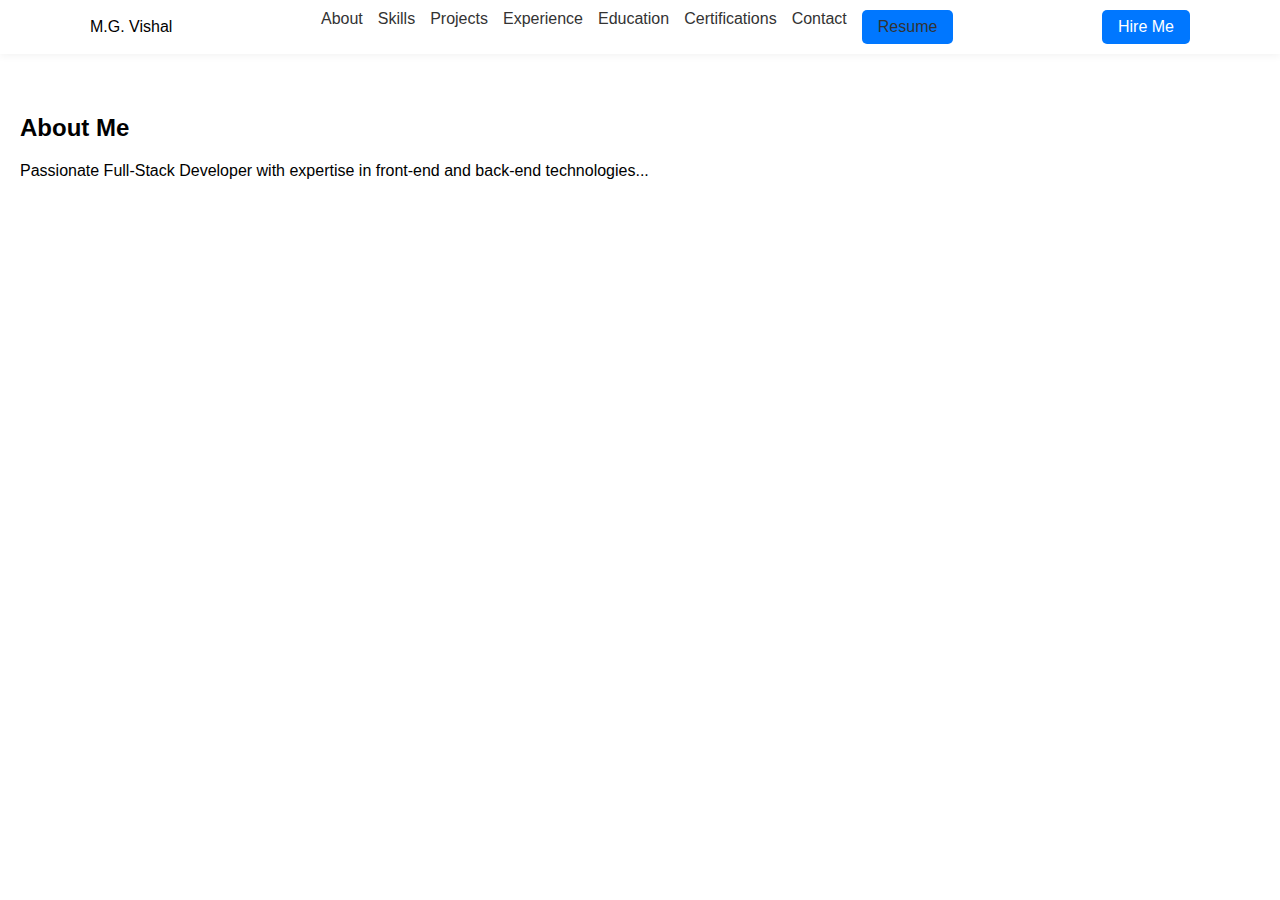
<file: portfolio_project/index.html>
<!DOCTYPE html>
<html lang="en">
<head>
  <meta charset="UTF-8" />
  <meta name="viewport" content="width=device-width, initial-scale=1.0" />
  <title>M.G. Vishal | Portfolio</title>
  <link rel="stylesheet" href="css/styles.css" />
</head>
<body>
  <header class="header">
    <div class="container nav-container">
      <div class="logo">M.G. Vishal</div>
      <nav class="navbar">
        <a href="#about">About</a>
        <a href="#skills">Skills</a>
        <a href="#portfolio">Projects</a>
        <a href="#experience">Experience</a>
        <a href="#education">Education</a>
        <a href="#certifications">Certifications</a>
        <a href="#contact">Contact</a>
        <a href="vishal_resume_2025.pdf" target="_blank" class="btn nav-btn">Resume</a>
      </nav>
      <a href="#contact" class="btn hire-btn">Hire Me</a>
    </div>
  </header>

  <main id="main-content">
    <section class="section" id="about">
      <h2>About Me</h2>
      <p>Passionate Full-Stack Developer with expertise in front-end and back-end technologies...</p>
    </section>
    <section class="section" id="skills">
      <h2>Skills</h2>
      <p>HTML, CSS, JavaScript, React, Node.js, MongoDB, Python, Java</p>
    </section>
    <section class="section" id="portfolio">
      <h2>My Projects</h2>
      <p>Employee Management System, E-commerce, Hotel Booking App...</p>
    </section>
    <section class="section" id="experience">
      <h2>Experience</h2>
      <p>Accenture, Pantech, YBI Foundation, Shiash Info Solutions</p>
    </section>
    <section class="section" id="education">
      <h2>Education</h2>
      <p>B.Tech (CSE), Intermediate (MPC), SSC</p>
    </section>
    <section class="section" id="certifications">
      <h2>Certifications</h2>
      <p>Microsoft Azure, AWS, Google Data Analytics, NPTEL</p>
    </section>
    <section class="section" id="contact">
      <h2>Contact</h2>
      <p>Email: vishal@example.com</p>
    </section>
  </main>

  <script src="js/script.js"></script>
</body>
</html>
</file>
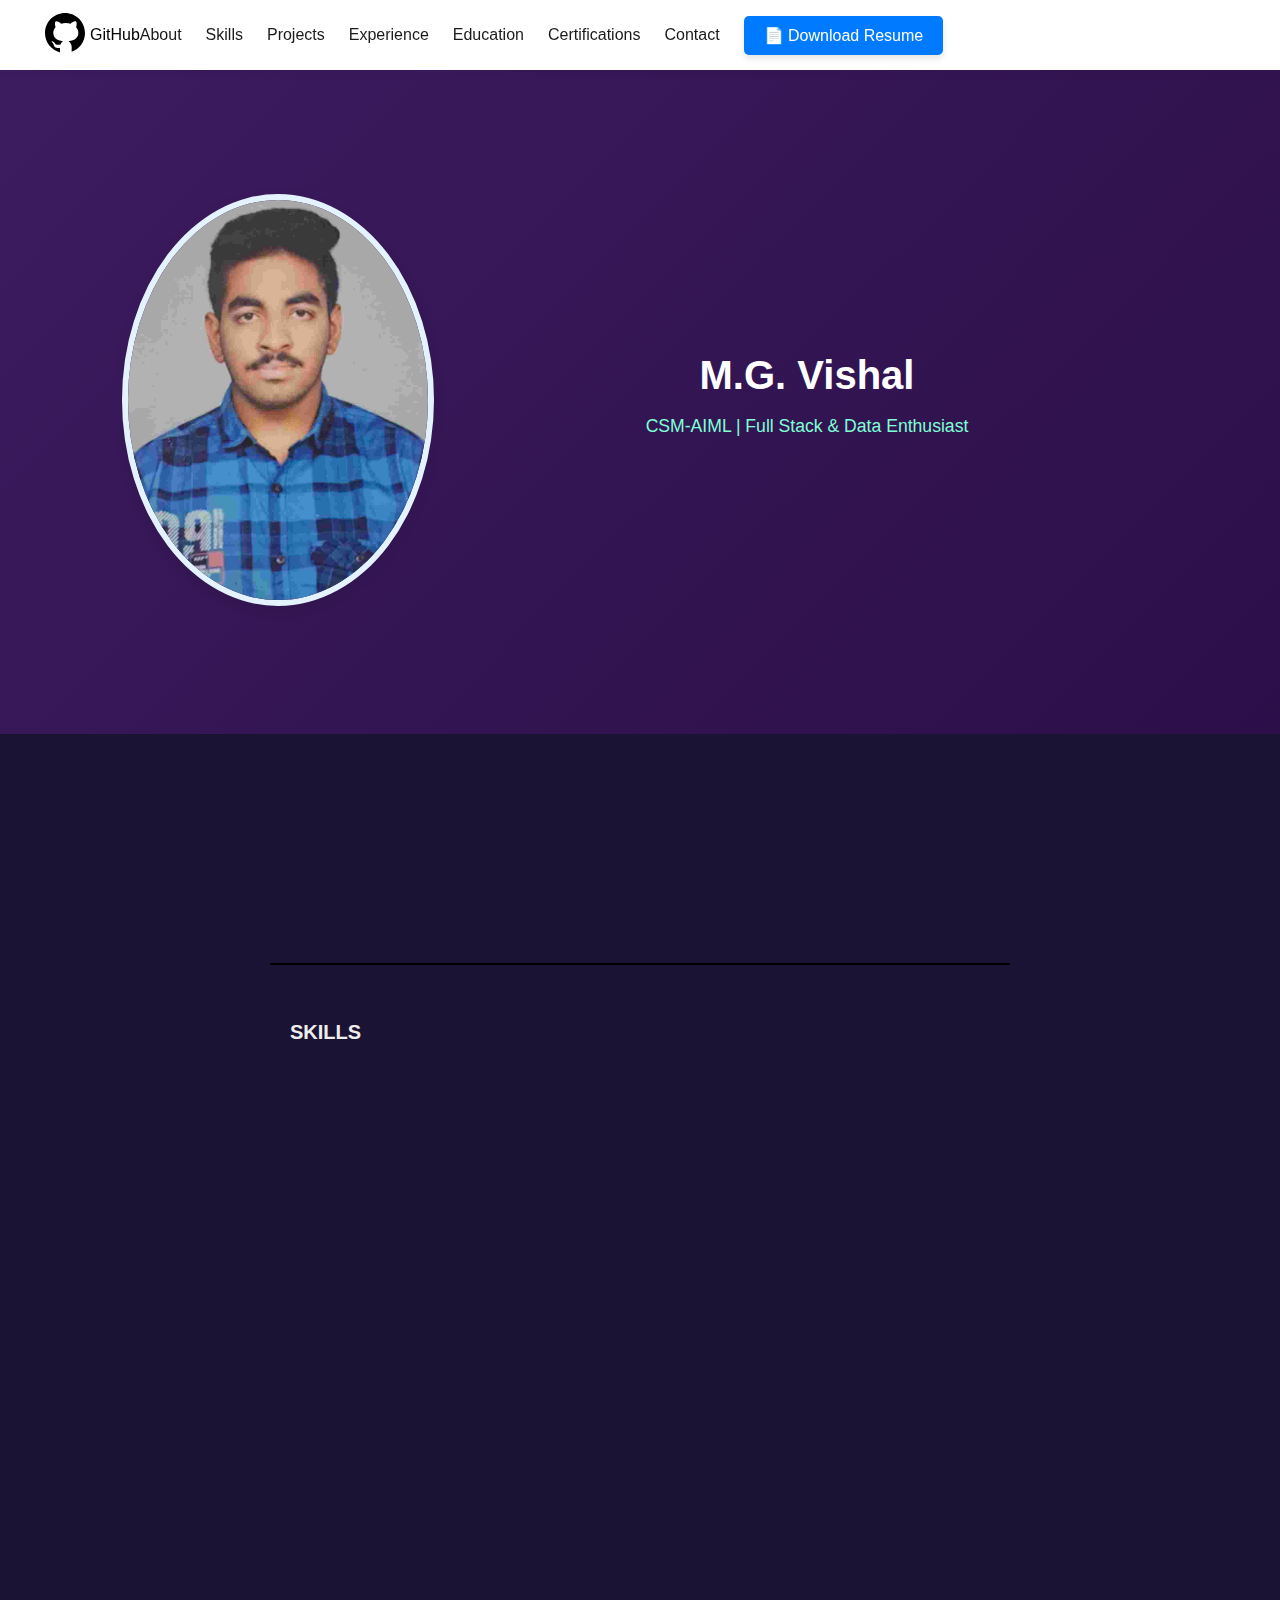
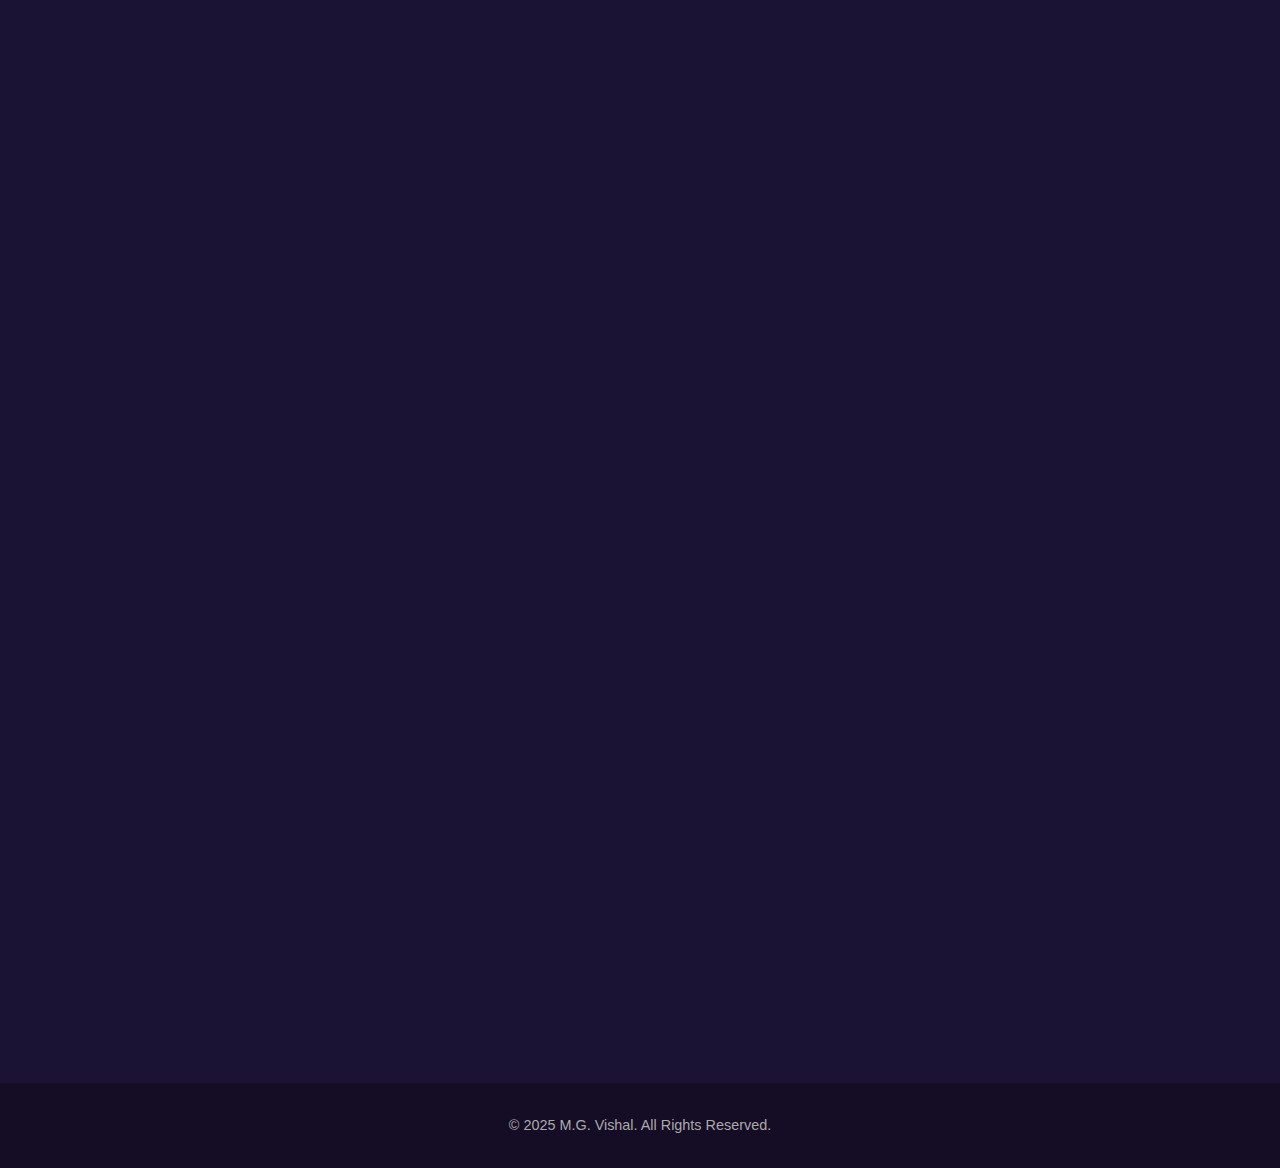
<file: resume_new/index.html>
<!DOCTYPE html>
<!DOCTYPE html>
<html lang="en">
<head>
  <meta charset="UTF-8" />
  <meta name="viewport" content="width=device-width, initial-scale=1.0" />
  <title >M.G. Vishal | Portfolio</title>
  <link rel="stylesheet" href="styles.css" />
</head>
<body>
  <header class="hero">
    <header class="header">
        <div class="container nav-container">
          <a href="https://github.com/vishal03222222"><img src="gitub.svg" alt=""></a><span style="color: black;">GitHub</span>
          <nav class="navbar">
            <a href="#about">About</a>
            <a href="#skills">Skills</a>
            <a href="#portfolio">Projects</a>
            <a href="#experience">Experience</a>
            <a href="#education">Education</a>
            <a href="#certifications">Certifications</a>
            <a href="#contact">Contact</a>
            <a href="vishal_resume_2025.pdf" target="_blank"
            style="
              display: inline-block;
              padding: 10px 20px;
              background-color: #007BFF;
              color: white;
              text-decoration: none;
              border-radius: 5px;
              font-family: Arial, sans-serif;
              font-size: 16px;
              box-shadow: 0 4px 6px rgba(0, 0, 0, 0.1);
              transition: background-color 0.3s ease;
            "
            onmouseover="this.style.backgroundColor='#0056b3'"
            onmouseout="this.style.backgroundColor='#007BFF'"
         >
           📄 Download Resume
         </a>
         </nav>
         
        </div>
      </header>
    <div class="container">
     
          <div class="hero-content">
            <div class="hero-flex">
              <!-- Left: Image -->
              <div class="hero-image">
                <img src="profile.jpg" alt="Profile" class="profile-pic" />
              </div>
          
              <!-- Right: About Section -->
              <div class="hero-about">
                <h1 style="color: white; ">M.G. Vishal</h1>
                <p class="tagline" style="color: aquamarine;">CSM-AIML | Full Stack & Data Enthusiast</p>
              
              </div>
            </div>
          </div>
          
    </div>
  </header>
  <section class="about section-animate slide-in-left" id="about">
  <b>  <h2 style="text-align:center ">About Me</h2>
    <div class="about-text" style="margin-left: 200px;margin-right:200px;">
      
      <p class="animate">
        Passionate Full-Stack Developer with expertise in front-end and back-end technologies,
        dedicated to building dynamic and scalable web applications. Skilled in developing
        innovative solutions, optimizing performance, and enhancing user experiences through
        modern web technologies.
      </p></b>
    </div>
  </section>
  <section class="skills-section" id="skills">
    <h2>SKILLS</h2>
    <div class="skills-content" style="text-decoration-color: antiquewhite;">
      
      <p class="card animate"><strong>Programming:</strong> Python, Java, JavaScript, Node.js</p>
      <p class="card animate"><strong>Front-End:</strong> React.js, HTML, CSS</p>
      <p class="card animate"><strong>Tools & Technologies:</strong> Git, Excel, ChatGPT, MongoDB, AWS</p>
    </div>
  </section>
  

  <section class="services section-animate fade-in-up" id="services">
    <div class="container">
      <h2 class="section-title">My Services</h2>
      <div class="cards">
        <div class="card animate">Web Development</div>
        <div class="card animate">React Projects</div>
        <div class="card animate">Data Analysis</div>
        <div class="card animate">Machine Learning</div>
      </div>
    </div>
  </section>

 

  <section class="portfolio section-animate zoom-in" id="portfolio">
    <div class="container">
      <h2 class="section-title">My Work</h2>
      <div class="portfolio-items">
        <div class="item animate"><strong>Employee Management Dashboard</strong><br>React.js, MongoDB - Real-time dashboard with responsive UI.</div>
        <div class="item animate"><strong>Unite-Sponsored Event Platform</strong><br>CRUD-enabled platform with social features.</div>
        <div class="item animate"><strong>Pohniex Virtual Mart</strong><br>E-commerce app built with HTML, CSS, hosted on XAMPP.</div>
        <div class="item animate"><strong>Hotel Rooms Booking App</strong><br>Responsive system to browse and reserve hotel rooms.</div>
      </div>
    </div>
  </section>

  <section class="experience section-animate slide-in-right" id="experience">
    <div class="container">
      <h2 class="section-title">Work Experience</h2>
      <div class="item animate"><strong>Accenture – Virtual Internship</strong><br>Data Analytics and Visualization Job Simulation <em>(Sep 2023)</em></div>
      <div class="item animate"><strong>Shiash Info Solutions – Data Science Intern</strong><br>Hands-on training and application in data science <em>(Jul 2023)</em></div>
      <div class="item animate"><strong>Pantech – Full-Stack Intern</strong><br>Worked on both front-end and back-end modules <em>(Nov – Dec 2023)</em></div>
      <div class="item animate"><strong>YBI Foundation – Machine Learning Intern</strong><br>Trained ML models using Python and built pipelines <em>(Sep – Oct 2024)</em></div>
    </div>
  </section>

  <section class="education section-animate fade-in-up" id="education">
    <div class="container">
      <h2 class="section-title">Education</h2>
      <div class="item animate"><strong>B.Tech in Computer Science</strong><br>SITAMS College, JNTUA University – CGPA: 8.6 <em>(2020–2024)</em></div>
      <div class="item animate"><strong>Intermediate (MPC)</strong> – 7.5 <em>(2018–2020)</em></div>
      <div class="item animate"><strong>SSC (10th Grade)</strong> – 8.8 <em>(2017–2018)</em></div>
    </div>
  </section>

  <section class="certifications section-animate flip-in" id="certifications">
    <div class="container">
      <h2 class="section-title">Certifications</h2>
      <ul class="animate" style="list-style-type: none;">
        <li class="item animate" >Microsoft Azure – Cosmos DB Development Certification</li>
        <li class="item animate">AWS – Cloud Practitioner Essentials</li>
        <li class="item animate">Google Data Analytics Specialization – Coursera</li>
        <li class="item animate">NPTEL – Data Science for Engineers (IIT Madras)</li>
      </ul>
    </div>
  </section>

  <section class="accomplishments animate bounce-in" id="accomplishments">
    <div class="container">
      <h2 class="section-title">Key Accomplishments</h2>
      <ul class="" style="list-style-type: none;">
        <li class="item animate" >Built multiple real-time projects using React.js and MongoDB</li>
        <li class="item animate">Completed internships with leading tech organizations</li>
        <li class="item animate">Achieved certifications from Microsoft, AWS, and Google</li>
        <li class="item animate">Demonstrated strong technical growth and continuous learning</li>
      </ul>
    </div>
  </section>

  <section class="languages section-animate slide-in-left" id="languages">
    <div class="container">
      <h2 class="section-title">Languages</h2>
      <p class="item animate">English (Fluent), Tamil (Native), Telugu (Fluent), Hindi (Intermediate)</p>
    </div>
  </section>

  <section class="contact section-animate zoom-in" id="contact">
    <div class="container">
      <h2 class="section-title">Contact Me</h2>
      <form class="animate">
        <input type="text" placeholder="Your Name" required />
        <input type="email" placeholder="Your Email" required />
        <textarea placeholder="Your Message" required></textarea>
        <button type="submit" class="btn">Send Message</button>
      </form>
    </div>
  </section>

  <footer>
    <p>&copy; 2025 M.G. Vishal. All Rights Reserved.</p>
  </footer>

  <script src="script.js"></script>
</body>
</html>
</file>
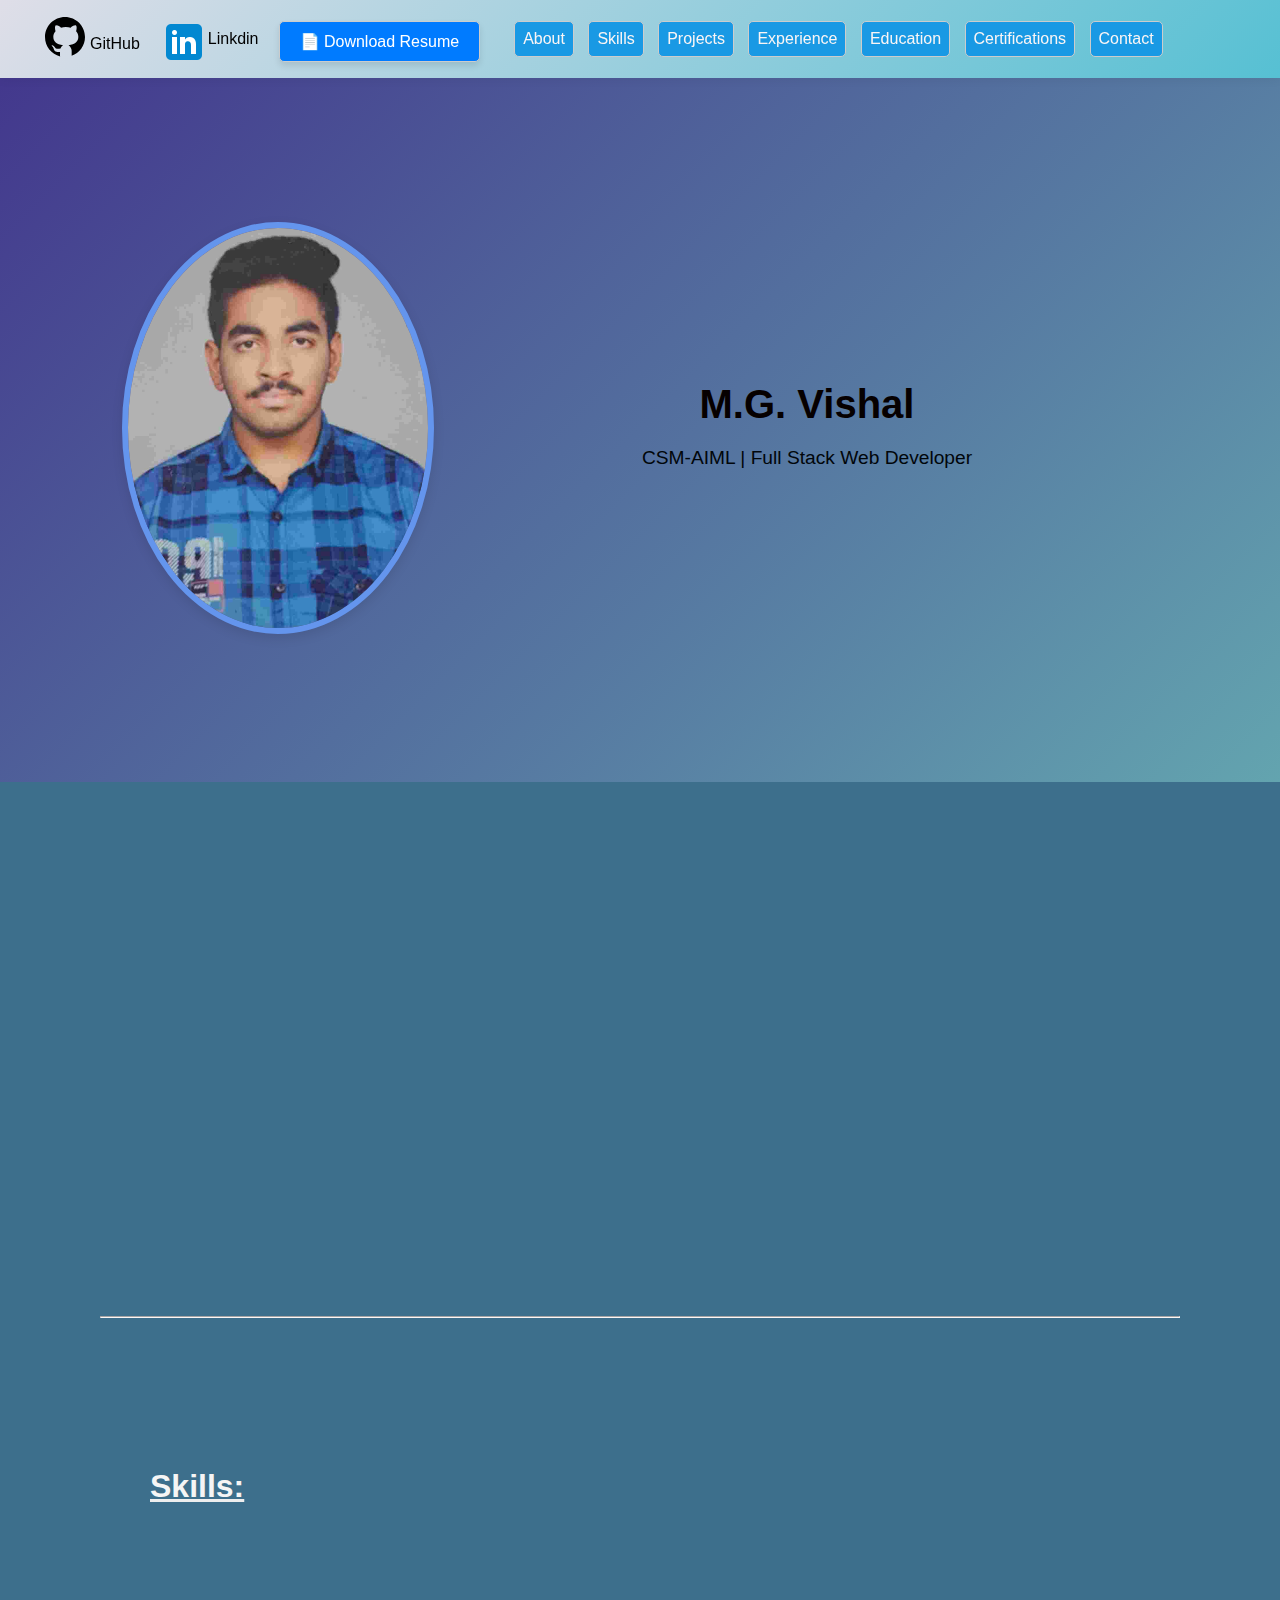
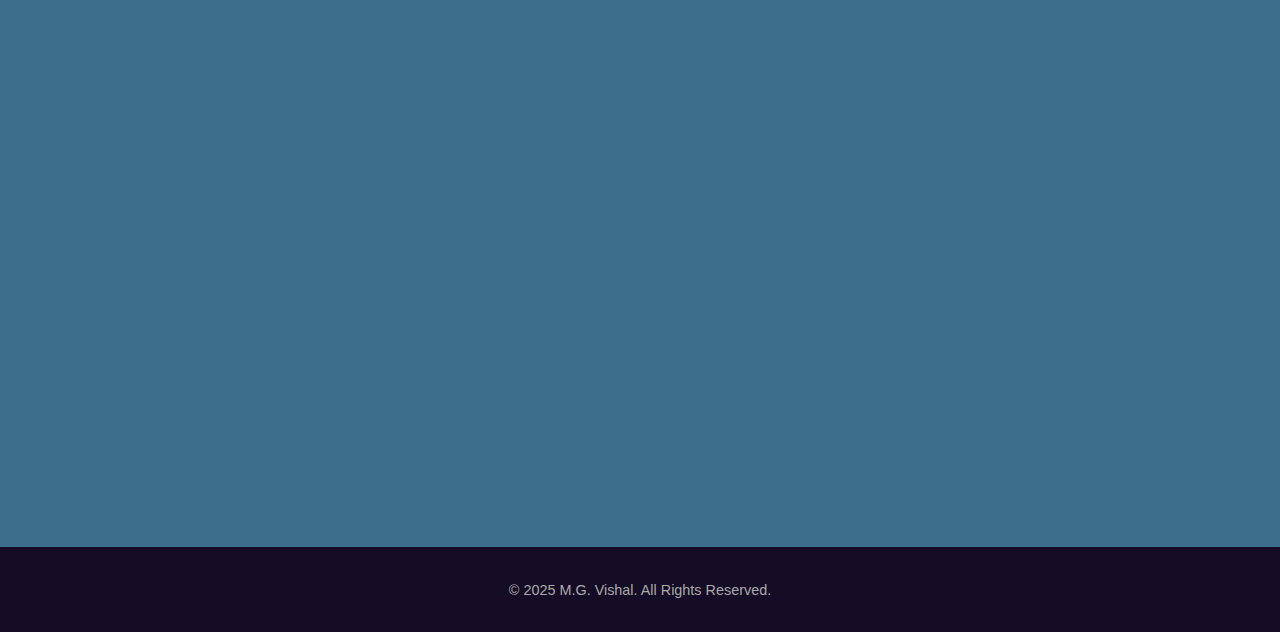
<file: visha_lportfolio/index.html>
<!DOCTYPE html>
<!DOCTYPE html>
<html lang="en">
<head>
  <meta charset="UTF-8" />
  <meta name="viewport" content="width=device-width, initial-scale=1.0" />
  <title >M.G. Vishal | Portfolio</title>
  <link rel="stylesheet" href="styles.css" />
  <script>
    function toggleMenu() {
      const navLinks = document.getElementById("navLinks");
      navLinks.style.display = navLinks.style.display === "block" ? "none" : "block";
      
    }
  </script>
</head>
<body>
  <header class="header">
    <div class="container nav-container">
      <a href="https://github.com/vishal03222222"><img src="gitub.svg" alt=""></a><span style="margin-top:10px;color: black;">GitHub</span>
  <a href="https://www.linkedin.com/in/m-g-vishal-462b4223a/" ><img src="linkdiin.png" alt="" style=" margin-top:10px;object-fit: fill;width:min-content;margin-left:20px"></a><span style="color: black;">Linkdin</span>
  <nav class="navbar" style=" font-family: Arial, sans-serif;">
    <a href="vishal_resume_2025.pdf" target="_blank"
      style="
      object-fit: fill;margin-left:20px;
      
        padding: 10px 20px;
        background-color: #007BFF;
        color: white;
        text-decoration: none;
        border-radius: 5px;
        font-size: 16px;
        margin-top: 10px;
        box-shadow: 0 4px 6px rgba(0, 0, 0, 0.1);
        transition: background-color 0.3s ease;
      "
      onmouseover="this.style.backgroundColor='#0056b3'"
      onmouseout="this.style.backgroundColor='#007BFF'"
    >
      📄 Download Resume
    </a>
    
    <!-- <a class="menu-toggle" onclick="toggleMenu()" style="display: block; font-size: 30px; cursor: pointer;">☰</a> -->
    <div class="menu-toggle" onclick="toggleMenu()">☰</div>
    <div class="nav-links" id="navLinks1">
      <a href="#about">About</a>
      <a href="#skills">Skills</a>
      <a href="#portfolio">Projects</a>
      <a href="#experience">Experience</a>
      <a href="#education">Education</a>
      <a href="#certifications">Certifications</a>
      <a href="#contact">Contact</a>
    </div>
  
    <div class="nav-links2 toogle"  style="display:none" id="navLinks">
      <a href="#about">About</a>
      <a href="#skills">Skills</a>
      <a href="#portfolio">Projects</a>
      <a href="#experience">Experience</a>
      <a href="#education">Education</a>
      <a href="#certifications">Certifications</a>
      <a href="#contact">Contact</a>
    </div>
    <div class="menu-toggle" onclick="toggleMenu()">☰</div> 
  </nav>
    </div>
  </header>
  <header class="hero">
   
    <div class="container">
     
          <div class="hero-content">
            <div class="hero-flex">
            
              <div class="hero-image">
                <img src="profile.jpg" style="border-color:cornflowerblue;" alt="Profile" class="profile-pic" />
              </div>
          
             
              <div class="hero-about">
                <b><h1 style="color: rgb(6, 0, 0); ">M.G. Vishal</h1></b>
                <p class="tagline" style="color: rgb(1, 6, 10);">CSM-AIML | Full Stack Web Developer</p>
              
              </div>
            </div>
          </div>
          
    </div>
  </header>
  <section class="about section-animate slide-in-left" id="about">
<u>  <b>  <h2 class="section-title aboutead" >About Me:</h2> </u>
    <div class="about-text" >
      
      <p class="item animate " style="text-align:unset">
        Passionate Full-Stack Developer with expertise in front-end and back-end technologies,
        dedicated to building dynamic and scalable web applications. Skilled in developing
        innovative solutions, optimizing performance, and enhancing user experiences through
        modern web technologies.
      </p></b>
    </div>
  </section>
<b> <hr style="border-color: rgb(250, 247, 247);margin:100px;"></b>

  <section class="skills-section" id="skills">
   <u><b> <h2 class="section-title">Skills:</h2></b></u>
    <div class="skills-content" style="text-decoration-color: rgb(14, 8, 0);">
      
      <p class="item animate card"><strong>Programming:</strong> Python, Java, JavaScript, Node.js</p>
      <p class="card animate"><strong>Front-End:</strong> React.js, HTML, CSS</p>
      <p class="card animate"><strong>Tools & Technologies:</strong> Git, Excel, ChatGPT, MongoDB, AWS</p>
    </div>
  </section>
<b> <hr style="border-color: rgb(250, 247, 247);margin:100px;"></b>
  

  <section class="services section-animate fade-in-up" id="services">
    <div class="container">
      <u><h2 class="section-title">My Services:</h2></u>
    <b>  <div class="cards">
        <div class="card animate">Web Development</div>
        <div class="card animate">React Projects</div>
        <div class="card animate">Api calls/Data Management</div>
        <div class="card animate">Data science</div>

        <div class="card animate">Machine Learning</div>
      </div></b>
    </div>
  </section>

<b> <hr style="border-color: rgb(250, 247, 247);margin:100px;"></b>

  <section class="portfolio section-animate zoom-in slide-in-right" id="portfolio">
    <div class="container">
      <u><h2 class="section-title">Projects:</h2></u>
      <div >
        <div class="item animate card"><strong>Employee Management Dashboard</strong><br>React.js, MongoDB - Real-time dashboard with responsive UI.</div>
        <div class="item animate card "><strong>Unite-Sponsored Event Platform</strong><br>CRUD-enabled platform with social features.</div>
        <div class="item animate card"><strong>Pohniex Virtual Mart</strong><br>E-commerce app built with HTML, CSS, hosted on XAMPP.</div>
        <div class="item animate card"><strong>Hotel Rooms Booking App</strong><br>Responsive system to browse and reserve hotel rooms.</div>
      </div>
    </div>
  </section>
  <b> <hr style="border-color: rgb(250, 247, 247);margin:100px;"></b>

  <section class="experience section-animate slide-in-right" id="experience">
    <div class="container">
     <u> <h2 class="section-title ">Work Experience:</h2></u>
      <div class="item animate card"><strong>Accenture – Virtual Internship</strong><br>Data Analytics and Visualization Job Simulation <em>(Sep 2023)</em></div>
      <div class="item animate card "><strong>Shiash Info Solutions – Data Science Intern</strong><br>Hands-on training and application in data science <em>(Jul 2023)</em></div>
      <div class="item animate card"><strong>Pantech – Full-Stack Intern</strong><br>Worked on both front-end and back-end modules <em>(Nov – Dec 2023)</em></div>
      <div class="item animate card"><strong>YBI Foundation – Machine Learning Intern</strong><br>Trained ML models using Python and built pipelines <em>(Sep – Oct 2024)</em></div>
    </div>
  </section>
  <b> <hr style="border-color: rgb(250, 247, 247);margin:100px;"></b>

  <section class="education section-animate fade-in-up" id="education">
    <div class="container">
   <u>   <h2 class="section-title">Education:</h2></u>
      <div class="item animate card"><strong>B.Tech in Computer Science</strong><br>SITAMS College, JNTUA University – CGPA: 8.6 <em>(2020–2024)</em></div>
      <div class="item animate card"><strong>Intermediate (MPC)</strong> – 7.5 <em>(2018–2020)</em></div>
      <div class="item animate card"><strong>SSC (10th Grade)</strong> – 8.8 <em>(2017–2018)</em></div>
    </div>
  </section>
  <b> <hr style="border-color: rgb(250, 247, 247);margin:100px;"></b>

  <section class="certifications section-animate flip-in" id="certifications">
    <div class="container">
      <u><h2 class="section-title">Certifications:</h2></u>
      <ul class="animate" style="list-style-type: none;">
        <li class="item animate card" ><b>Microsoft Azure </b>– Cosmos DB Development Certification</li>
        <li class="item animate card"><b>AWS</b> – Cloud Practitioner Essentials</li>
        <li class="item animate card"><b>Google</b>– Data Analytics Specialization – Coursera</li>
        <li class="item animate card"><b>NPTEL</b> – Data Science for Engineers (IIT Madras)</li>
      </ul>
    </div>
  </section>
  <b> <hr style="border-color: rgb(250, 247, 247);margin:100px;"></b>

  <section class="accomplishments animate bounce-in" id="accomplishments">
    <div class="container">
     <u> <h2 class="section-title">Key Accomplishments:</h2></u>
      <ul class="" style="list-style-type: none;">
        <li class="item animate card" >Built multiple real-time projects using React.js and MongoDB</li>
        <li class="item animate card">Completed internships with leading tech organizations</li>
        <li class="item animate card">Achieved certifications from Microsoft, AWS, and Google</li>
        <li class="item animate card">Demonstrated strong technical growth and continuous learning</li>
      </ul>
    </div>
  </section>
  <b> <hr style="border-color: rgb(250, 247, 247);margin:100px;"></b>

  <section class="languages section-animate slide-in-left" id="languages">
    <div class="container">
     <u> <h2 class="section-title">Languages:</h2></u>
      <ul class="languages item animate portfolio-items" style="list-style-type: none; padding: 0; margin: 0;">
        <li class="item animate card "><strong>English</strong> – Fluent</li>
        <li class="item card "><strong>Tamil</strong> – Native</li>
        <li class="item card "><strong>Telugu</strong> – Fluent</li>
        <li class="item card "><strong>Hindi</strong> – Intermediate</li>
      </ul>
       </div>
  </section>
  <b> <hr style="border-color: rgb(250, 247, 247);margin:100px;"></b>

  <section class="contact section-animate zoom-in" id="contact">
    <div class="container">
      <u><h2 class="section-title">Contact Me:</h2></u>
      <form class="animate">
        <input type="text" placeholder="Your Name" required />
        <input type="email" placeholder="Your Email" required />
        <textarea placeholder="Your Message" required></textarea>
        <button type="submit" class="btn">Send Message</button>
      </form>
    </div>
  </section>

  <footer>
    <p>&copy; 2025 M.G. Vishal. All Rights Reserved.</p>
  </footer>

  <script src="script.js"></script>
</body>
</html>
</file>
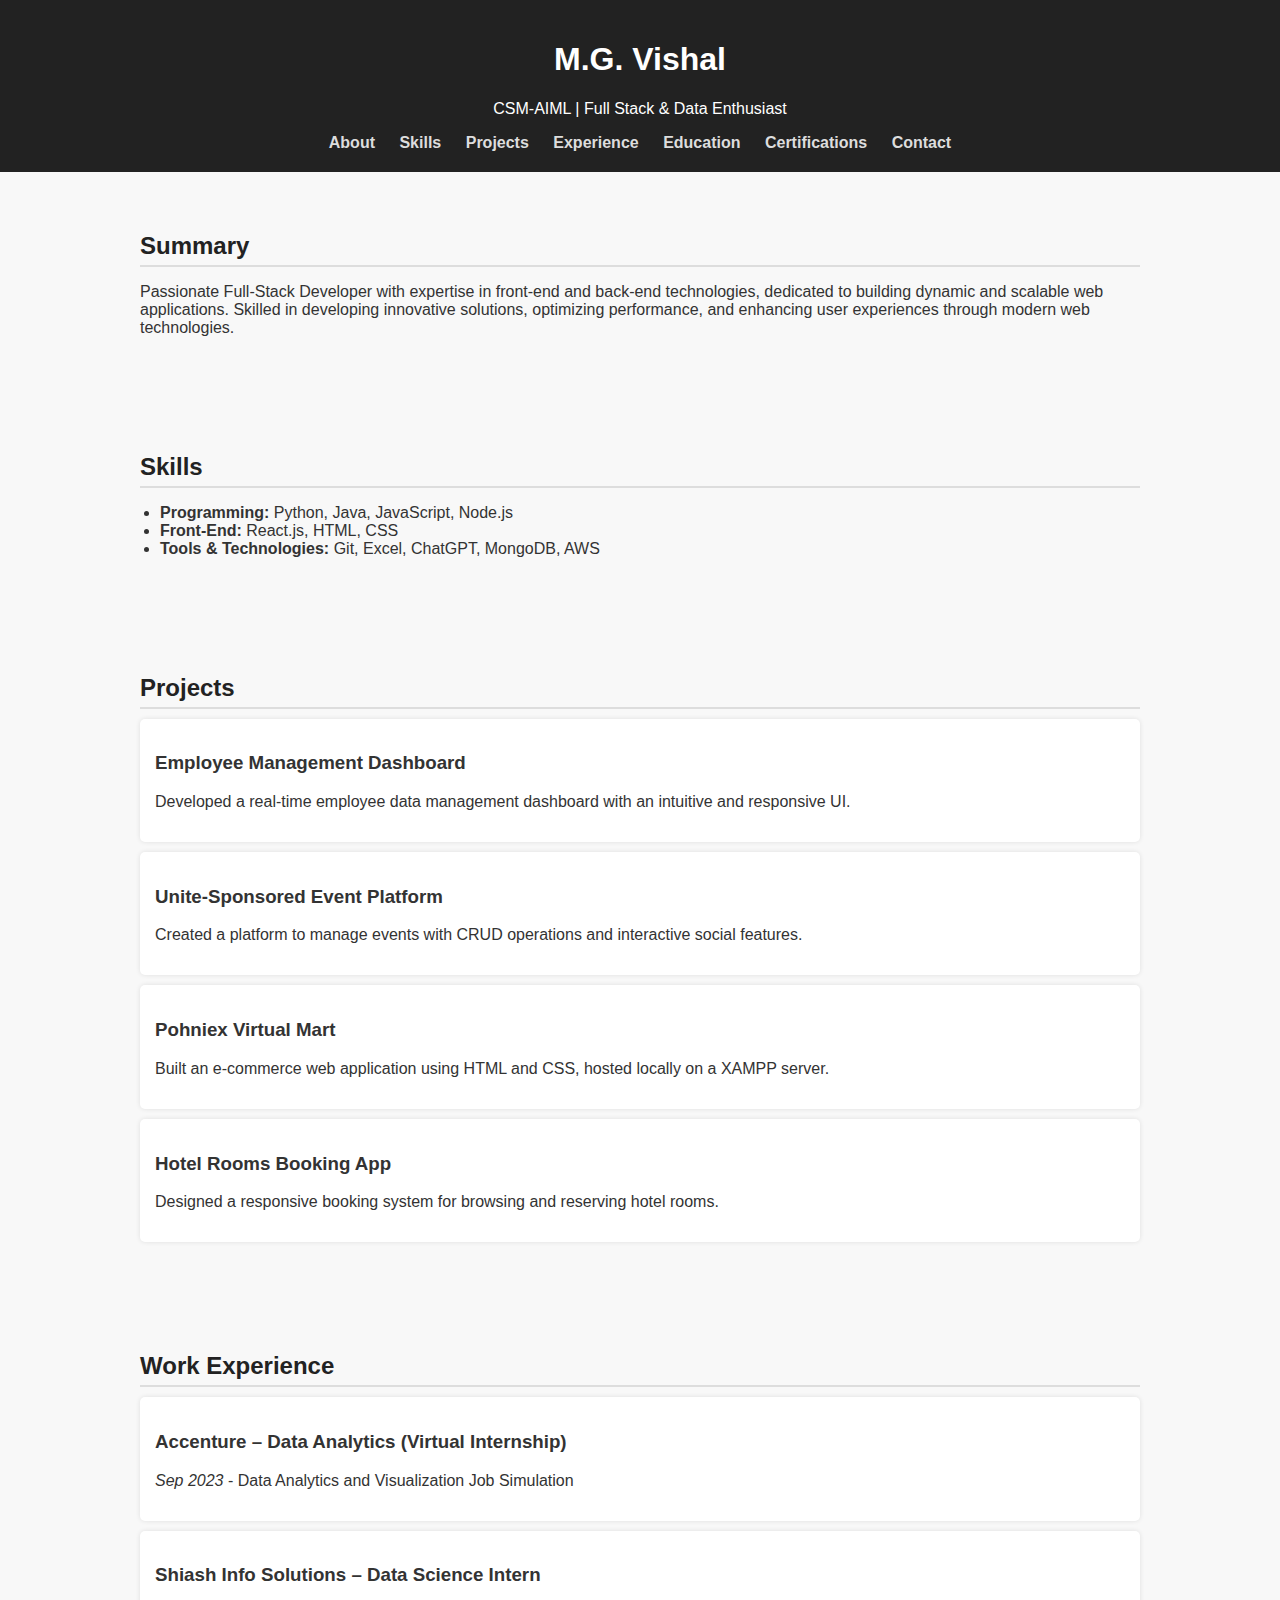
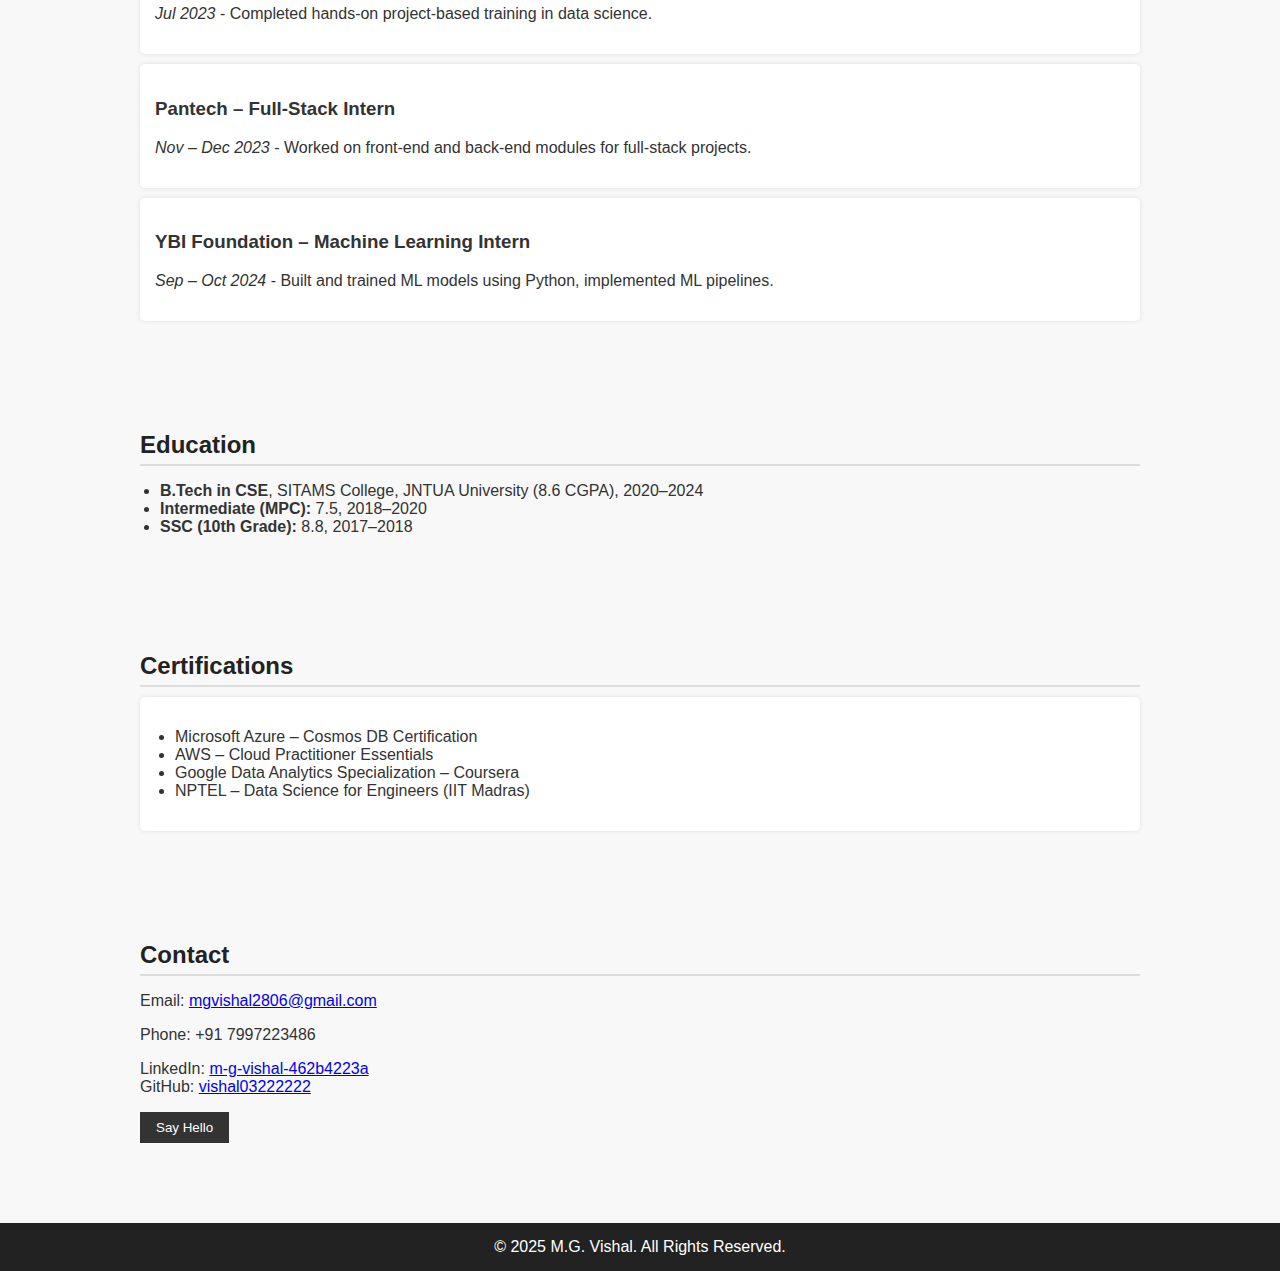
<file: portfolio.html>
<!DOCTYPE html>
<html lang="en">
<head>
  <meta charset="UTF-8" />
  <meta name="viewport" content="width=device-width, initial-scale=1.0"/>
  <title>M.G. Vishal | Portfolio</title>
  <style>
    body {
      font-family: 'Segoe UI', sans-serif;
      margin: 0;
      background-color: #f8f8f8;
      color: #333;
    }

    header {
      background-color: #222;
      color: white;
      padding: 20px 0;
      text-align: center;
    }

    nav a {
      margin: 0 10px;
      text-decoration: none;
      color: #ddd;
      font-weight: bold;
    }

    nav a:hover {
      color: #fff;
    }

    section {
      padding: 40px 20px;
      max-width: 1000px;
      margin: auto;
    }

    h2 {
      color: #222;
      margin-bottom: 10px;
      border-bottom: 2px solid #ddd;
      padding-bottom: 5px;
    }

    .project, .experience, .cert {
      background: #fff;
      padding: 15px;
      margin: 10px 0;
      border-radius: 5px;
      box-shadow: 0 0 5px rgba(0,0,0,0.1);
    }

    footer {
      text-align: center;
      background: #222;
      color: white;
      padding: 15px 0;
      margin-top: 40px;
    }

    .button {
      background-color: #333;
      color: white;
      padding: 8px 16px;
      border: none;
      cursor: pointer;
    }

    .button:hover {
      background-color: #555;
    }

    ul {
      padding-left: 20px;
    }
  </style>
</head>
<body>

<header>
  <h1>M.G. Vishal</h1>
  <p>CSM-AIML | Full Stack & Data Enthusiast</p>
  <nav>
    <a href="#about">About</a>
    <a href="#skills">Skills</a>
    <a href="#projects">Projects</a>
    <a href="#experience">Experience</a>
    <a href="#education">Education</a>
    <a href="#certifications">Certifications</a>
    <a href="#contact">Contact</a>
  </nav>
</header>

<section id="about">
  <h2>Summary</h2>
  <p>Passionate Full-Stack Developer with expertise in front-end and back-end technologies, dedicated to building dynamic and scalable web applications. Skilled in developing innovative solutions, optimizing performance, and enhancing user experiences through modern web technologies.</p>
</section>

<section id="skills">
  <h2>Skills</h2>
  <ul>
    <li><strong>Programming:</strong> Python, Java, JavaScript, Node.js</li>
    <li><strong>Front-End:</strong> React.js, HTML, CSS</li>
    <li><strong>Tools & Technologies:</strong> Git, Excel, ChatGPT, MongoDB, AWS</li>
  </ul>
</section>

<section id="projects">
  <h2>Projects</h2>
  <div class="project">
    <h3>Employee Management Dashboard</h3>
    <p>Developed a real-time employee data management dashboard with an intuitive and responsive UI.</p>
  </div>
  <div class="project">
    <h3>Unite-Sponsored Event Platform</h3>
    <p>Created a platform to manage events with CRUD operations and interactive social features.</p>
  </div>
  <div class="project">
    <h3>Pohniex Virtual Mart</h3>
    <p>Built an e-commerce web application using HTML and CSS, hosted locally on a XAMPP server.</p>
  </div>
  <div class="project">
    <h3>Hotel Rooms Booking App</h3>
    <p>Designed a responsive booking system for browsing and reserving hotel rooms.</p>
  </div>
</section>

<section id="experience">
  <h2>Work Experience</h2>
  <div class="experience">
    <h3>Accenture – Data Analytics (Virtual Internship)</h3>
    <p><em>Sep 2023</em> - Data Analytics and Visualization Job Simulation</p>
  </div>
  <div class="experience">
    <h3>Shiash Info Solutions – Data Science Intern</h3>
    <p><em>Jul 2023</em> - Completed hands-on project-based training in data science.</p>
  </div>
  <div class="experience">
    <h3>Pantech – Full-Stack Intern</h3>
    <p><em>Nov – Dec 2023</em> - Worked on front-end and back-end modules for full-stack projects.</p>
  </div>
  <div class="experience">
    <h3>YBI Foundation – Machine Learning Intern</h3>
    <p><em>Sep – Oct 2024</em> - Built and trained ML models using Python, implemented ML pipelines.</p>
  </div>
</section>

<section id="education">
  <h2>Education</h2>
  <ul>
    <li><strong>B.Tech in CSE</strong>, SITAMS College, JNTUA University (8.6 CGPA), 2020–2024</li>
    <li><strong>Intermediate (MPC):</strong> 7.5, 2018–2020</li>
    <li><strong>SSC (10th Grade):</strong> 8.8, 2017–2018</li>
  </ul>
</section>

<section id="certifications">
  <h2>Certifications</h2>
  <div class="cert">
    <ul>
      <li>Microsoft Azure – Cosmos DB Certification</li>
      <li>AWS – Cloud Practitioner Essentials</li>
      <li>Google Data Analytics Specialization – Coursera</li>
      <li>NPTEL – Data Science for Engineers (IIT Madras)</li>
    </ul>
  </div>
</section>

<section id="contact">
  <h2>Contact</h2>
  <p>Email: <a href="mailto:mgvishal2806@gmail.com">mgvishal2806@gmail.com</a></p>
  <p>Phone: +91 7997223486</p>
  <p>
    LinkedIn: <a href="https://www.linkedin.com/in/m-g-vishal-462b4223a" target="_blank">m-g-vishal-462b4223a</a><br>
    GitHub: <a href="https://github.com/vishal03222222/working.git" target="_blank">vishal03222222</a>
  </p>
  <button class="button" onclick="alert('Thank you for reaching out!')">Say Hello</button>
</section>

<footer>
  &copy; 2025 M.G. Vishal. All Rights Reserved.
</footer>

</body>
</html>
</file>
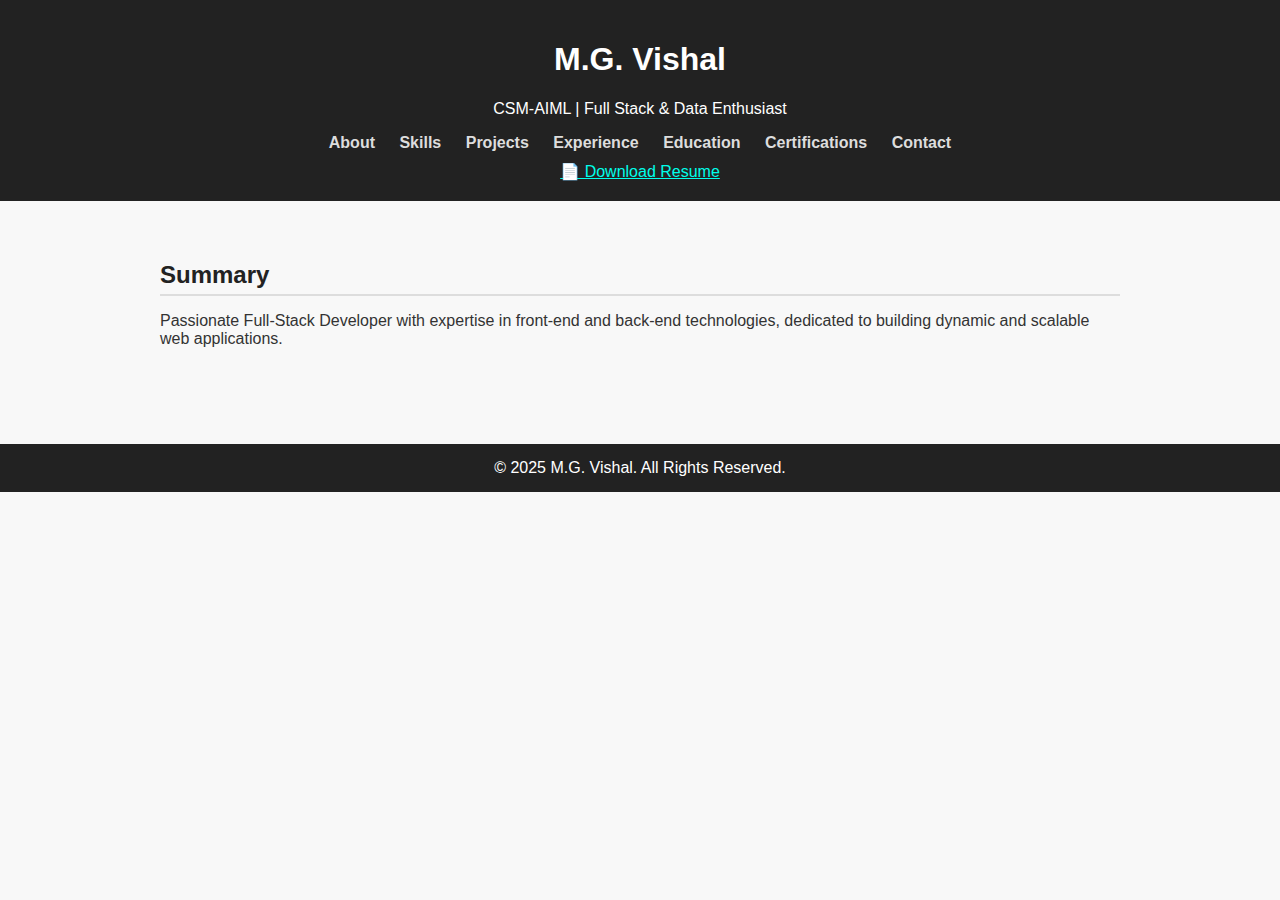
<file: portfolionew.html>
<!DOCTYPE html>
<html lang="en">
<head>
  <meta charset="UTF-8" />
  <meta name="viewport" content="width=device-width, initial-scale=1.0"/>
  <title>M.G. Vishal | Portfolio</title>
  <style>
    * {
      box-sizing: border-box;
      scroll-behavior: smooth;
    }

    body {
      font-family: 'Segoe UI', sans-serif;
      margin: 0;
      background-color: #f8f8f8;
      color: #333;
    }

    header {
      background-color: #222;
      color: white;
      padding: 20px 0;
      text-align: center;
      position: sticky;
      top: 0;
      z-index: 1000;
    }

    nav {
      margin-top: 10px;
    }

    nav a {
      margin: 0 10px;
      text-decoration: none;
      color: #ddd;
      font-weight: bold;
      cursor: pointer;
    }

    nav a:hover {
      color: #fff;
    }

    section {
      padding: 40px 20px;
      max-width: 1000px;
      margin: auto;
      display: none;
      transition: all 0.3s ease-in-out;
    }

    section.active {
      display: block;
    }

    h2 {
      color: #222;
      margin-bottom: 10px;
      border-bottom: 2px solid #ddd;
      padding-bottom: 5px;
    }

    .project, .experience, .cert {
      background: #fff;
      padding: 15px;
      margin: 10px 0;
      border-radius: 5px;
      box-shadow: 0 0 5px rgba(0,0,0,0.1);
    }

    footer {
      text-align: center;
      background: #222;
      color: white;
      padding: 15px 0;
      margin-top: 40px;
    }

    .button {
      background-color: #333;
      color: white;
      padding: 8px 16px;
      border: none;
      cursor: pointer;
    }

    .button:hover {
      background-color: #555;
    }

    ul {
      padding-left: 20px;
    }

    @media screen and (max-width: 768px) {
      nav a {
        display: block;
        margin: 8px 0;
      }

      section {
        padding: 30px 10px;
      }
    }
  </style>
</head>
<body>

<header>
  <h1>M.G. Vishal</h1>
  <p>CSM-AIML | Full Stack & Data Enthusiast</p>
  <nav>
    <a onclick="showSection('about')">About</a>
    <a onclick="showSection('skills')">Skills</a>
    <a onclick="showSection('projects')">Projects</a>
    <a onclick="showSection('experience')">Experience</a>
    <a onclick="showSection('education')">Education</a>
    <a onclick="showSection('certifications')">Certifications</a>
    <a onclick="showSection('contact')">Contact</a>
  </nav>
  <a href="vishal_resume_2025.pdf" download style="color: #00ffea; display:block; margin-top:10px;">📄 Download Resume</a>
</header>

<section id="about" class="active">
  <h2>Summary</h2>
  <p>Passionate Full-Stack Developer with expertise in front-end and back-end technologies, dedicated to building dynamic and scalable web applications.</p>
</section>

<section id="skills">
  <h2>Skills</h2>
  <ul>
    <li><strong>Programming:</strong> Python, Java, JavaScript, Node.js</li>
    <li><strong>Front-End:</strong> React.js, HTML, CSS</li>
    <li><strong>Tools & Technologies:</strong> Git, Excel, ChatGPT, MongoDB, AWS</li>
  </ul>
</section>

<section id="projects">
  <h2>Projects</h2>
  <div class="project"><h3>Employee Management Dashboard</h3><p>Real-time data dashboard with responsive UI.</p></div>
  <div class="project"><h3>Unite-Sponsored Event Platform</h3><p>Manage events with CRUD operations and social features.</p></div>
  <div class="project"><h3>Pohniex Virtual Mart</h3><p>E-commerce app using HTML/CSS hosted on XAMPP.</p></div>
  <div class="project"><h3>Hotel Rooms Booking App</h3><p>Responsive room booking interface.</p></div>
</section>

<section id="experience">
  <h2>Work Experience</h2>
  <div class="experience"><h3>Accenture – Data Analytics</h3><p><em>Sep 2023</em> - Job Simulation Project.</p></div>
  <div class="experience"><h3>Shiash Info Solutions – Data Science</h3><p><em>Jul 2023</em> - Hands-on project training.</p></div>
  <div class="experience"><h3>Pantech – Full-Stack</h3><p><em>Nov–Dec 2023</em> - Front-end/back-end tasks.</p></div>
  <div class="experience"><h3>YBI Foundation – Machine Learning</h3><p><em>Sep–Oct 2024</em> - Built ML pipelines with Python.</p></div>
</section>

<section id="education">
  <h2>Education</h2>
  <ul>
    <li><strong>B.Tech in CSE</strong>, SITAMS College (8.6 CGPA), 2020–2024</li>
    <li><strong>Intermediate (MPC):</strong> 7.5, 2018–2020</li>
    <li><strong>SSC:</strong> 8.8, 2017–2018</li>
  </ul>
</section>

<section id="certifications">
  <h2>Certifications</h2>
  <div class="cert">
    <ul>
      <li>Microsoft Azure – Cosmos DB</li>
      <li>AWS – Cloud Practitioner</li>
      <li>Google Data Analytics – Coursera</li>
      <li>NPTEL – Data Science for Engineers (IITM)</li>
    </ul>
  </div>
</section>

<section id="contact">
  <h2>Contact</h2>
  <p>Email: <a href="mailto:mgvishal2806@gmail.com">mgvishal2806@gmail.com</a></p>
  <p>Phone: +91 7997223486</p>
  <p>
    LinkedIn: <a href="https://www.linkedin.com/in/m-g-vishal-462b4223a" target="_blank">m-g-vishal</a><br>
    GitHub: <a href="https://github.com/vishal03222222" target="_blank">vishal03222222</a>
  </p>
  <button class="button" onclick="alert('Thank you for reaching out!')">Say Hello</button>
</section>

<footer>
  &copy; 2025 M.G. Vishal. All Rights Reserved.
</footer>

<script>
  function showSection(id) {
    const sections = document.querySelectorAll("section");
    sections.forEach(section => {
      section.classList.remove("active");
    });
    document.getElementById(id).classList.add("active");
  }

  // Optional: default scroll to top on section change
  window.onload = () => window.scrollTo(0, 0);
</script>

</body>
</html>
</file>
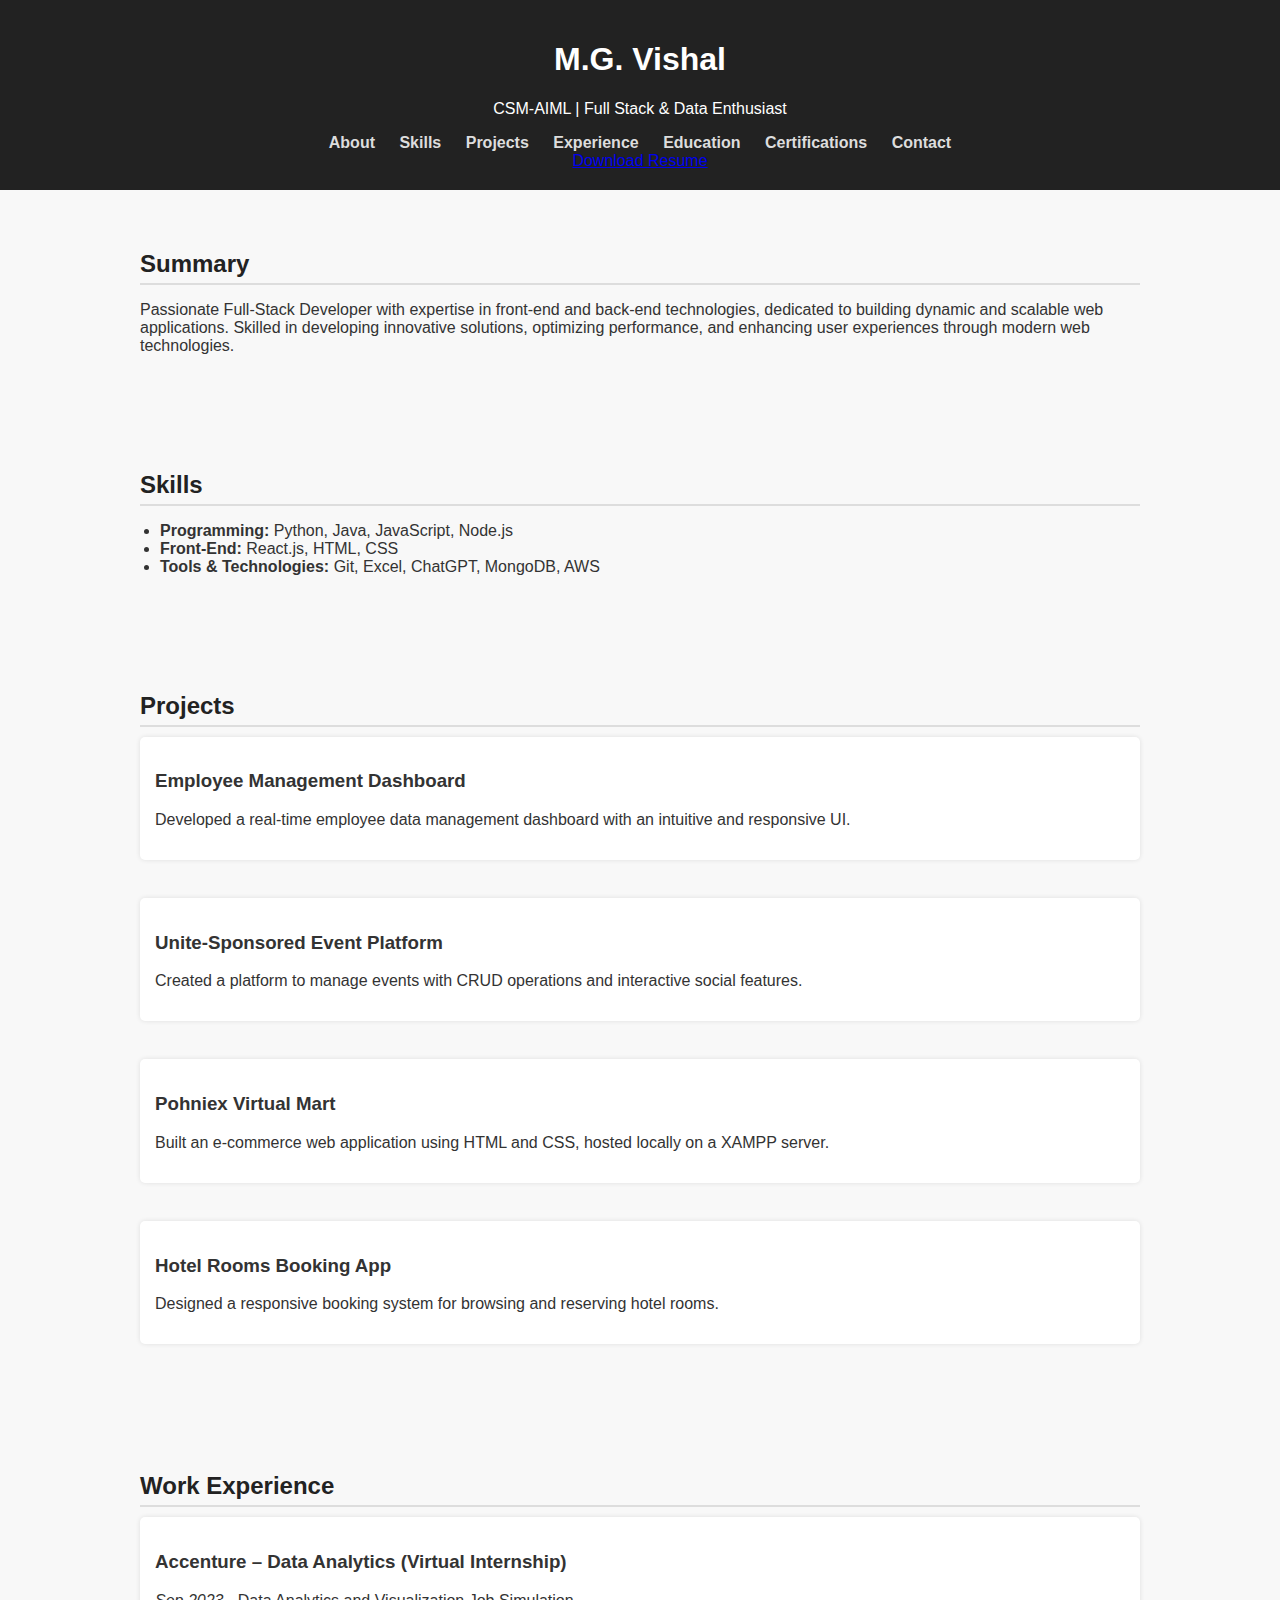
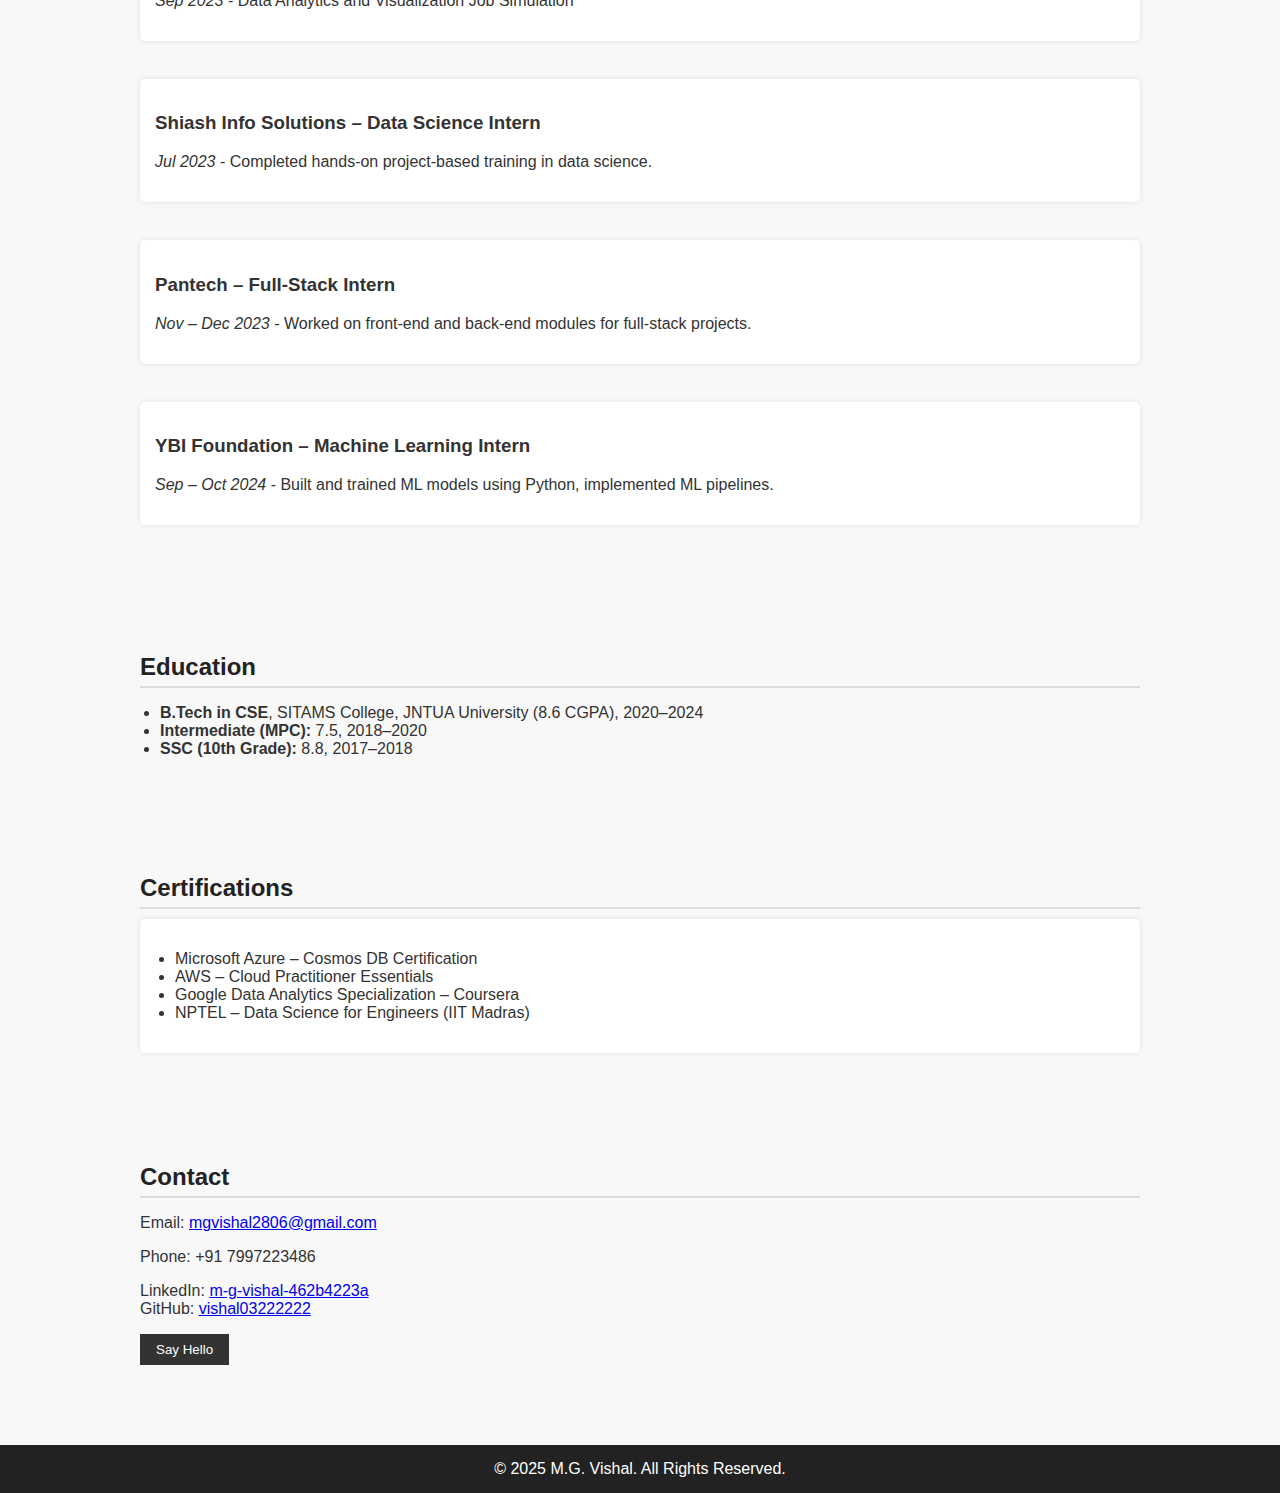
<file: resume_new/portfolio.html>
<!DOCTYPE html>
<html lang="en">
<head>
  <meta charset="UTF-8" />
  <meta name="viewport" content="width=device-width, initial-scale=1.0"/>
  <title>M.G. Vishal | Portfolio</title>
  <style>
    body {
      font-family: 'Segoe UI', sans-serif;
      margin: 0;
      background-color: #f8f8f8;
      color: #333;
    }

    header {
      background-color: #222;
      color: white;
      padding: 20px 0;
      text-align: center;
    }

    nav a {
      margin: 0 10px;
      text-decoration: none;
      color: #ddd;
      font-weight: bold;
    }

    nav a:hover {
      color: #fff;
    }

    section {
      padding: 40px 20px;
      max-width: 1000px;
      margin: auto;
    }

    h2 {
      color: #222;
      margin-bottom: 10px;
      border-bottom: 2px solid #ddd;
      padding-bottom: 5px;
    }

    .project, .experience, .cert {
      background: #fff;
      padding: 15px;
      margin: 10px 0;
      border-radius: 5px;
      box-shadow: 0 0 5px rgba(0,0,0,0.1);
    }

    footer {
      text-align: center;
      background: #222;
      color: white;
      padding: 15px 0;
      margin-top: 40px;
    }

    .button {
      background-color: #333;
      color: white;
      padding: 8px 16px;
      border: none;
      cursor: pointer;
    }

    .button:hover {
      background-color: #555;
    }

    ul {
      padding-left: 20px;
    }
  </style>
</head>
<body>

<header>
  <h1>M.G. Vishal</h1>
  <p>CSM-AIML | Full Stack & Data Enthusiast</p>
  <nav>
    <a href="#about">About</a>
    <a href="#skills">Skills</a>
    <a href="#projects">Projects</a>
    <a href="#experience">Experience</a>
    <a href="#education">Education</a>
    <a href="#certifications">Certifications</a>
    <a href="#contact">Contact</a>
  </nav>
<a href="vishal_resume_2025.pdf">Download Resume</a>
</header>

<section id="about">
  <h2>Summary</h2>
  <p>Passionate Full-Stack Developer with expertise in front-end and back-end technologies, dedicated to building dynamic and scalable web applications. Skilled in developing innovative solutions, optimizing performance, and enhancing user experiences through modern web technologies.</p>
</section>

<section id="skills">
  <h2>Skills</h2>
  <ul>
    <li><strong>Programming:</strong> Python, Java, JavaScript, Node.js</li>
    <li><strong>Front-End:</strong> React.js, HTML, CSS</li>
    <li><strong>Tools & Technologies:</strong> Git, Excel, ChatGPT, MongoDB, AWS</li>
  </ul>
</section>

<section id="projects">
  <h2>Projects</h2>
  <div class="project">
    <h3>Employee Management Dashboard</h3>
    <p>Developed a real-time employee data management dashboard with an intuitive and responsive UI.</p>
  </div>
  <br>
  <div class="project">
    <h3>Unite-Sponsored Event Platform</h3>
    <p>Created a platform to manage events with CRUD operations and interactive social features.</p>
  </div>
  <br>
  <div class="project">
    <h3>Pohniex Virtual Mart</h3>
    <p>Built an e-commerce web application using HTML and CSS, hosted locally on a XAMPP server.</p>
  </div>
  <br>
  <div class="project">
    <h3>Hotel Rooms Booking App</h3>
    <p>Designed a responsive booking system for browsing and reserving hotel rooms.</p>
  </div>
  <br>
</section>

<section id="experience">
  <h2>Work Experience</h2>
  <div class="experience">
    <h3>Accenture – Data Analytics (Virtual Internship)</h3>
    <p><em>Sep 2023</em> - Data Analytics and Visualization Job Simulation</p>
  </div>
  <br>
  <div class="experience">
    <h3>Shiash Info Solutions – Data Science Intern</h3>
    <p><em>Jul 2023</em> - Completed hands-on project-based training in data science.</p>
  </div>
  <br>
  <div class="experience">
    <h3>Pantech – Full-Stack Intern</h3>
    <p><em>Nov – Dec 2023</em> - Worked on front-end and back-end modules for full-stack projects.</p>
  </div>
  <br>
  <div class="experience">
    <h3>YBI Foundation – Machine Learning Intern</h3>
    <p><em>Sep – Oct 2024</em> - Built and trained ML models using Python, implemented ML pipelines.</p>
  </div>
  <br>
</section>

<section id="education">
  <h2>Education</h2>
  <ul>
    <li><strong>B.Tech in CSE</strong>, SITAMS College, JNTUA University (8.6 CGPA), 2020–2024</li>
    <li><strong>Intermediate (MPC):</strong> 7.5, 2018–2020</li>
    <li><strong>SSC (10th Grade):</strong> 8.8, 2017–2018</li>
  </ul>
</section>

<section id="certifications">
  <h2>Certifications</h2>
  <div class="cert">
    <ul>
      <li>Microsoft Azure – Cosmos DB Certification</li>
      <li>AWS – Cloud Practitioner Essentials</li>
      <li>Google Data Analytics Specialization – Coursera</li>
      <li>NPTEL – Data Science for Engineers (IIT Madras)</li>
    </ul>
  </div>
</section>

<section id="contact">
  <h2>Contact</h2>
  <p>Email: <a href="mailto:mgvishal2806@gmail.com">mgvishal2806@gmail.com</a></p>
  <p>Phone: +91 7997223486</p>
  <p>
    LinkedIn: <a href="https://www.linkedin.com/in/m-g-vishal-462b4223a" target="_blank">m-g-vishal-462b4223a</a><br>
    GitHub: <a href="https://github.com/vishal03222222/working.git" target="_blank">vishal03222222</a>
  </p>
  <button class="button" onclick="alert('Thank you for reaching out!')">Say Hello</button>
</section>

<footer>
  &copy; 2025 M.G. Vishal. All Rights Reserved.
</footer>

</body>
</html>
</file>
<file: portfolio_project/css/styles.css>
body {
  font-family: Arial, sans-serif;
  margin: 0;
  padding: 0;
}

.header {
  position: sticky;
  top: 0;
  background: white;
  padding: 10px 0;
  box-shadow: 0 2px 8px rgba(0,0,0,0.05);
}

.nav-container {
  display: flex;
  justify-content: space-between;
  align-items: center;
  max-width: 1100px;
  margin: auto;
  padding: 0 20px;
}

.navbar {
  display: flex;
  gap: 15px;
}

.navbar a {
  text-decoration: none;
  color: #333;
  font-weight: 500;
}

.btn {
  padding: 8px 16px;
  background: #0077ff;
  color: white;
  border-radius: 5px;
  text-decoration: none;
}

.section {
  display: none;
  padding: 40px 20px;
}

.section.active {
  display: block;
}
</file>
<file: resume_new/styles.css>
/* styles.css */

body {
    margin: 0;
    font-family: 'Segoe UI', sans-serif;
    background: #1a1333;
    color: #eee;
    scroll-behavior: smooth;
  }
  
  .container {
    max-width: 1100px;
    margin: auto;
    padding: 40px 20px;
  }
  
  .hero {
    background: linear-gradient(135deg, #3d1c60, #2c0f49);
    text-align: center;
   
  }
  /* Sticky Header */
.header {
    position: sticky;
    top: 0;
    background-color: white;
    z-index: 1000;
    box-shadow: 0 2px 10px rgba(0,0,0,0.05);
    padding: 0.5rem 0;
  }
  
  /* Flex container for nav */
  .nav-container {
    display: flex;
    align-items: center;
   // justify-content: space-between;
    max-width: 1200px;
    margin: auto;
    padding: 0 2rem;
  }
  
  /* Logo */
  .logo {
    font-weight: 700;
    font-size: 1.4rem;
    color: #0f103f;
  }
  
  /* Navigation Links */
  .navbar {
    display: flex;
    gap: 1.5rem;
    align-items: center;
    flex-wrap: wrap;
  }
  
  .navbar a {
    text-decoration: none;
    color: #1a1a1a;
    font-weight: 500;
    padding: 0.5rem 0;
    transition: color 0.3s ease;
  }
  
  .navbar a:hover {
    color: #0077ff;
  }
  
  /* Buttons */
  .item animate{
    padding:20px;

  }
  .btn {
    padding: 0.6rem 1.2rem;
    background-color: #0f103f;
    color: #fff;
    border: none;
    border-radius: 6px;
    font-weight: 600;
    text-decoration: none;
    transition: background 0.3s ease;
  }
  
  .btn:hover {
    background-color: #001233;
  }
  
  .nav-btn {
    margin-left: 1rem;
  }
  
  .hire-btn {
    margin-left: 2rem;
    background-color: #0077ff;
  }
  
  .hire-btn:hover {
    background-color: #005bb5;
  }
  
  /* Responsive */
  @media (max-width: 768px) {
    .nav-container {
      flex-direction: column;
      align-items: flex-start;
      gap: 1rem;
    }
  
    .navbar {
      flex-direction: column;
      align-items: flex-start;
    }
  
    .hire-btn {
      align-self: flex-end;
    }
  }
  
  .hero .profile-pic {
    width: 130px;
    height: 130px;
    border-radius: 50%;
    margin-bottom: 20px;
    border: 3px solid #7f5af0;
  }
  
  .hero h1 {
    font-size: 2.5rem;
    margin: 10px 0;
  }
  
  .hero .tagline {
    font-size: 1.2rem;
    color: #cfcfcf;
  }
  
  .btn {
    display: inline-block;
    margin-top: 20px;
    padding: 12px 24px;
    background: #7f5af0;
    color: #fff;
    border-radius: 30px;
    text-decoration: none;
    transition: background 0.3s ease;
  }
  
  .btn:hover {
    background: #6a47d2;
  }
  
  .section-title {
    font-size: 2rem;
    margin-bottom: 20px;
    text-align: center;
    color: #ffffff;
  }
  
  .cards {
    display: grid;
    grid-template-columns: repeat(auto-fit, minmax(220px, 1fr));
    gap: 20px;
    margin-top: 30px;
  }
  
  .card {
    background: #2c1a4a;
    padding: 25px;
    text-align: center;
    border-radius: 10px;
    box-shadow: 0 0 10px rgba(0,0,0,0.3);
    transition: transform 0.3s;
  }
  
  .card:hover {
    transform: translateY(-8px);
  }
  
  .portfolio-items {
    display: grid;
    grid-template-columns: repeat(auto-fit, minmax(250px, 1fr));
    gap: 20px;
    margin-top: 30px;
  }
  
  .item {
    background: #3b2469;
    padding: 20px;
    border-radius: 10px;
    text-align: center;
    box-shadow: 0 0 12px rgba(0, 0, 0, 0.25);
    transition: all 0.3s ease;
  }
  
  .item:hover {
    background: #523382;
    transform: scale(1.05);
  }
  
  form {
    display: flex;
    flex-direction: column;
    gap: 15px;
    max-width: 600px;
    margin: auto;
  }
  
  input, textarea {
    padding: 12px;
    border-radius: 6px;
    border: none;
    font-size: 1rem;
  }
  
  textarea {
    min-height: 120px;
    resize: vertical;
  }
  
  footer {
    background: #150c26;
    padding: 20px;
    text-align: center;
    color: #aaa;
    font-size: 0.9rem;
  }
  
  .animate {
    opacity: 0;
    transform: translateY(30px);
    transition: all 0.6s ease-in-out;
  }
  ul li{
   skill
  }
  
  .animate.visible {
    opacity: 1;
    transform: translateY(0);
    margin-bottom:20px;
  }
  .hero-content {
    padding: 4rem 2rem;
    display: flex;
    justify-content: center;
  }
  
  .hero-flex {
    display: flex;
    gap: 3rem;
    max-width: 1200px;
    width: 100%;
    align-items: center;
    flex-wrap: wrap;
  }
  
  /* Profile Image */
  .hero-image .profile-pic {
    width: 300px;
    height: 400px;
    border-radius: 50%;
    margin-top:20px;
    object-fit: cover;
    border: 6px solid #e3f2fd;
    box-shadow: 0 4px 12px rgba(0, 0, 0, 0.1);
  }
  
  /* About content */
  .hero-about {
    flex: 1;
    max-width: 650px;
  }
  
  .hero-about h1 {
    font-size: 2.5rem;
    margin-bottom: 0.5rem;
    color: #0f103f;
  }
  
  .hero-about .tagline {
    font-size: 1.1rem;
    margin-bottom: 1.5rem;
    color: #555;
  }
  
  .about-text {
    background: #f9f9ff;
    padding: 1.5rem;
    border-radius: 12px;
    box-shadow: 0 2px 8px rgba(0, 0, 0, 0.05);
  }
  
  .about-text h2 {
    font-size: 1.5rem;
    color: #0077ff;
    margin-bottom: 0.75rem;
  }
  
  .about-text p {
    line-height: 1.6;
    color: #333;
    font-size: 1rem;
  }
  
  /* Responsive */
  @media (max-width: 768px) {
    .hero-flex {
      flex-direction: column;
      align-items: center;
      text-align: center;
    }
  
    .hero-about h1 {
      font-size: 2rem;
    }
  
    .hero-image .profile-pic {
      width: 200px;
      height: 200px;
    }
  }
  /* Animation base */
.animate-text {
    opacity: 0;
    transform: translateY(30px);
    animation: fadeSlideUp 1s ease forwards;
  }
  
  /* Optional: delay on different items */
  .animate-text:nth-child(1) {
    animation-delay: 0.2s;
  }
  .animate-text:nth-child(2) {
    animation-delay: 0.4s;
  }
  .animate-text:nth-child(3) {
    animation-delay: 0.6s;
  }
  
  /* Keyframes */
  @keyframes fadeSlideUp {
    to {
      opacity: 1;
      transform: translateY(0);
    }
  }
  /* Animation base */
.section-animate {
    opacity: 0;
    animation-fill-mode: forwards;
    animation-duration: 1s;
    animation-timing-function: ease;
  }
  
  /* Fade In Up */
  .fade-in-up {
    transform: translateY(30px);
    animation-name: fadeInUp;
  }
  
  /* Slide In Left */
  .slide-in-left {
    transform: translateX(-40px);
    animation-name: slideInLeft;
  }
  
  /* Slide In Right */
  .slide-in-right {
    transform: translateX(40px);
    animation-name: slideInRight;
  }
  
  /* Zoom In */
  .zoom-in {
    transform: scale(0.8);
    animation-name: zoomIn;
  }
  
  /* Bounce In */
  .bounce-in {
    animation-name: bounceIn;
  }
  
  /* Flip In */
  .flip-in {
    transform: rotateY(90deg);
    animation-name: flipIn;
  }
  
  /* KEYFRAMES */
  
  @keyframes fadeInUp {
    to {
      opacity: 1;
      transform: translateY(0);
    }
  }
  
  @keyframes slideInLeft {
    to {
      opacity: 1;
      transform: translateX(0);
    }
  }
  
  @keyframes slideInRight {
    to {
      opacity: 1;
      transform: translateX(0);
    }
  }
  
  @keyframes zoomIn {
    to {
      opacity: 1;
      transform: scale(1);
    }
  }
  
  @keyframes bounceIn {
    0% {
      transform: scale(0.3);
      opacity: 0;
    }
    50% {
      transform: scale(1.05);
      opacity: 1;
    }
    70% {
      transform: scale(0.9);
    }
    100% {
      transform: scale(1);
    }
  }
  
  @keyframes flipIn {
    to {
      opacity: 1;
      transform: rotateY(0deg);
    }
  }
  .skills-section {
  padding: 40px 20px;
  border-top: 2px solid #000;
  font-family: Arial, sans-serif;
  text:white;
}

.skills-section h2 {
  font-size: 20px;
  font-weight: bold;
  margin-bottom: 15px;
  text-transform: uppercase;
  text:white;
}

.skills-content p {
  margin: 8px 0;
  font-size: 16px;
  color: white;
  text:white;
}

.skills-content strong {
  font-weight: bold;
  color: #000;
  text:white;
}
.skills-section {
    max-width: 700px;
    margin: auto;
    tex-color:white;
  }
  .languages {
    list-style-type: none;
    padding-left: 0;
    margin: 0;
    font-family: 'Segoe UI', sans-serif;
    line-height: 1.8;
  }
  .languages li {
    margin-bottom: 4px;
  }
</file>
<file: visha_lportfolio/styles.css>
body {
    margin: 0;
    font-family: 'Segoe UI', sans-serif;
    background:rgb(61, 111, 140);
    color: #eee;
    scroll-behavior: smooth;
    text-color:black
  }
  
  .container {
    max-width: 1100px;
    margin: auto;
    padding: 60px 20px;
  }
  
  .hero {
    background: linear-gradient(135deg,rgb(67, 56, 141),rgb(99, 164, 175));
    text-align: center;
   
  }
  
  .header {
    position: sticky;
    top: 0;
    background-color: white;
    width: 100%;
    z-index: 1000;
    box-shadow: 0 2px 10px rgba(0,0,0,0.05);
    padding: 0.5rem 0;
    background: linear-gradient(135deg,rgb(223, 222, 232),rgb(86, 192, 211));
  }
  
  

  .nav-container {
    display: flex;
    align-items: center;
  
    max-width: 1200px;
    margin: auto;
    padding: 0 2rem;
  }
  
  .logo {
    font-weight: 700;
    font-size: 1.4rem;
    color:rgb(91, 92, 178);
  }
  
  .navbar {
    display: flex;
    gap: 1.5rem;
    align-items: center;
    flex-wrap: wrap;
   
  }
  
  .navbar a {
    text-decoration: none;
    color:rgb(250, 245, 245);
    font-weight: 500;
    padding:8px;
    transition: color 0.3s ease;
    
  }
  
  .navbar a:hover {
    color:rgba(20, 3, 1, 0.87);
    transform: translateY(-2px);
  }
  nav a {
    display: inline-block;
    padding: 10px 15px;
    margin: 5px;
    background-color:rgb(25, 153, 228);
    color:rgb(255, 252, 252);
    border: 1px solid #ccc;
    border-radius: 5px;
   
    font-weight: bold;
    transition: background-color 0.3s, color 0.3s;
  }
  
  nav a:hover {
    background-color:rgb(95, 169, 192);
    color: white;
  }
  .item animate{
    padding:20px;

  }
  .btn {
    padding: 0.6rem 1.2rem;
    background-color: #0f103f;
    color: #fff;
    border: none;
    border-radius: 6px;
    font-weight: 600;
    text-decoration: none;
    transition: background 0.3s ease;
  }
  
  .btn:hover {
    background-color: #001233;
  }
  
  .nav-btn {
    margin-left: 1rem;
  }
  
  .hire-btn {
    margin-left: 2rem;
    background-color: #0077ff;
  }
  
  .hire-btn:hover {
    background-color: #005bb5;
  }
  .toogle{
    display:none
  }
  
  
  .hero .profile-pic {
    width: 130px;
    height: 130px;
    border-radius: 50%;
    margin-bottom: 20px;
    border: 3px solid #7f5af0;
  }
  
  .hero h1 {
    font-size: 2.5rem;
    margin: 10px 0;
  }
  
  .hero .tagline {
    font-size: 1.2rem;
    color: #cfcfcf;
  }
  
  .btn {
    display: inline-block;
    margin-top: 20px;
    padding: 12px 24px;
    background: #7f5af0;
    color: #fff;
    border-radius: 30px;
    text-decoration: none;
    transition: background 0.3s ease;
  }
  
  .btn:hover {
    background: #6a47d2;
  }
  
  .section-title {
    font-size: 2rem;
    margin-bottom: 20px;
    margin-top:50px;

   
    color:rgb(245, 245, 245);
  }
  
  .cards {
    display: grid;
    grid-template-columns: repeat(auto-fit, minmax(220px, 1fr));
    gap: 20px;
    margin-top: 30px;
  }
  
  .card {
    background:rgb(63, 137, 141);
    padding: 25px;
    text-align: center;
    border-radius: 10px;
    box-shadow: 0 0 10px rgba(0,0,0,0.3);
    transition: transform 0.3s;
  }
  
  .card:hover {
    transform: translateY(-8px);
  }
  
  .portfolio-items {
    display: grid;
    grid-template-columns: repeat(auto-fit, minmax(250px, 1fr));
    gap: 20px;
    margin-top: 30px;
    text:black
  }
  
  .item {
  
    padding: 20px;
    border-radius: 10px;
    text-align: center;
   
    transition: all 0.3s ease;
  }
  
  .item:hover {
    background:rgb(21, 90, 109);
    transform: scale(1.05);
    text-color:black
  }
  
  form {
    display: flex;
    flex-direction: column;
    gap: 15px;
    max-width: 600px;
    margin: auto;
  }
  
  input, textarea {
    padding: 12px;
    border-radius: 6px;
    border: none;
    font-size: 1rem;
  }
  
  textarea {
    min-height: 120px;
    resize: vertical;
  }
  
  footer {
    background: #150c26;
    padding: 20px;
    text-align: center;
    color: #aaa;
    font-size: 0.9rem;
  }
  
  .animate {
    opacity: 0;
    transform: translateY(30px);
    transition: all 0.6s ease-in-out;
  }
  ul li{
   skill
  }
  
  .animate.visible {
    opacity: 1;
    transform: translateY(0);
    margin-bottom:20px;
  }
  .hero-content {
    padding: 4rem 2rem;
    display: flex;
    justify-content: center;
  }
  
  .hero-flex {
    display: flex;
    gap: 3rem;
    max-width: 1200px;
    width: 100%;
    align-items: center;
    flex-wrap: wrap;
  }

  .hero-image .profile-pic {
    width: 300px;
    height: 400px;
    border-radius: 100%;
    margin-top:20px;
    object-fit: cover;
    border: 6px solid #e3f2fd;
    box-shadow: 0 4px 12px rgba(0, 0, 0, 0.1);
  }
  

  .hero-about {
    flex: 1;
    max-width: 650px;
  }
  
  .hero-about h1 {
    font-size: 2.5rem;
    margin-bottom: 0.5rem;
    color: #0f103f;
  }
  
 
  
  .about-text {
    margin-left: 200px;
    margin-right:200px;
    background: #f9f9ff;
    padding: 1.5rem;
    border-radius: 12px;
    box-shadow: 0 2px 8px rgba(0, 0, 0, 0.05);
  }
  
  .about-text h2 {
    font-size: 1.5rem;
    color: #0077ff;
    margin-bottom: 0.75rem;
  }
  .about{
    padding:50px 20px;
    margin-top:30px
  }
  .about-text p {
    line-height: 1.6;
    color: #333;
    font-size: 1rem;
  }
  #navLinks{
    display:none;
  }
  .aboutead{
    margin-left:150px  }
  @media (mix-width :400px){
    .about-text {
   
      margin-right: 100px;
      background: #f9f9ff;
      padding: 1.5rem;
      border-radius: 12px;
      box-shadow: 0 2px 8px rgba(0, 0, 0, 0.05);
  }
  }
  @media (max-width: 768px) {


    .nav-container {
      flex-direction: column;
      align-items: flex-start;
      gap: 1rem;
    }
  
    .navbar {
      flex-direction: column;
      align-items: flex-start;
    }
  
    .hire-btn {
      align-self: flex-end;
    }
     
    .about{
      padding:160px 30px;
      margin-top:50px
    }
    .hero-flex {
      
      flex-direction: column;
      align-items: center;
      text-align: center;
    }
  
    .hero-about h1 {
      font-size: 2rem;
    }
  
    .hero-image .profile-pic {
      width: 200px;
      height: 200px;
    }
  }

.animate-text {
    opacity: 0;
    transform: translateY(30px);
    animation: fadeSlideUp 1s ease forwards;
  }
  
  
  .animate-text:nth-child(1) {
    animation-delay: 0.2s;
  }
  .animate-text:nth-child(2) {
    animation-delay: 0.4s;
  }
  .animate-text:nth-child(3) {
    animation-delay: 0.6s;
  }

  @keyframes fadeSlideUp {
    to {
      opacity: 1;
      transform: translateY(0);
    }
  }

.section-animate {
    opacity: 0;
    animation-fill-mode: forwards;
    animation-duration: 1s;
    animation-timing-function: ease;
  }
  

  .fade-in-up {
    transform: translateY(30px);
    animation-name: fadeInUp;
  }
  

  .slide-in-left {
    transform: translateX(-40px);
    animation-name: slideInLeft;
  }
  
 
  .slide-in-right {
    transform: translateX(40px);
    animation-name: slideInRight;
  }
  

  .zoom-in {
    transform: scale(0.8);
    animation-name: zoomIn;
  }
  
 
  .bounce-in {
    animation-name: bounceIn;
  }
  

  .flip-in {
    transform: rotateY(90deg);
    animation-name: flipIn;
  }

  
  @keyframes fadeInUp {
    to {
      opacity: 1;
      transform: translateY(0);
    }
  }
  
  @keyframes slideInLeft {
    to {
      opacity: 1;
      transform: translateX(0);
    }
  }
  
  @keyframes slideInRight {
    to {
      opacity: 1;
      transform: translateX(0);
    }
  }
  
  @keyframes zoomIn {
    to {
      opacity: 1;
      transform: scale(1);
    }
  }
  
  @keyframes bounceIn {
    0% {
      transform: scale(0.3);
      opacity: 0;
    }
    50% {
      transform: scale(1.05);
      opacity: 1;
    }
    70% {
      transform: scale(0.9);
    }
    100% {
      transform: scale(1);
    }
  }
  
  @keyframes flipIn {
    to {
      opacity: 1;
      transform: rotateY(0deg);
    }
  }
  .skills-section {

  display: grid;
    grid-template-columns: repeat(auto-fit, minmax(250px, 1fr));
  font-family: Arial, sans-serif;
  text:white;
}



.skills-content p {
  margin: 0px 0;
  font-size: 16px;
  color: black;
  text:black;
}

.skills-content strong {
  font-weight: bold;
  color: #000;
  text:black;
}
.skills-section {
    max-width:1100px;
    margin-left: 150px;
    tex-color:white;
  }
  .languages {
    list-style-type: none;
    padding-left: 0;
    margin: 0;
    font-family: 'Segoe UI', sans-serif;
    line-height: 1.8;
  }
  .languages li {
    margin-bottom:10px
  
  }
  .cards {
    display: grid;
    grid-template-columns: repeat(auto-fit, minmax(220px, 1fr));
    gap: 20px;
    margin-top: 30px;
  }
  
  .card {
    background: #ffffff;
    padding: 20px;
    text-align: center;
    border-radius: 10px;
    box-shadow: 0 4px 12px rgba(0, 123, 255, 0.08);
    transition: transform 0.3s, background-color 0.3s;
    color: #1a1a1a;
    border: 1px solid #e0ecff;
  }
 
  
  .card:hover {
    background:rgb(120, 169, 242);
    transform: translateY(-6px);
    text-color:white
  }
  .card animate visible{
    color:black
  }
 

  .menu-toggle {
   display:none; 
  }
  
 .navLinks2{
  display:none
 }
  

  @media (max-width:765px){
    .container {
      max-width: 1100px;
      margin: auto;
      padding: 160px 20px;
    }
    .header img{
      margin:0px
    }
    .header a{
      margin-left:30px
    }
    .hero-image .profile-pic {
      width: 200px;
      height: 300px;
      border-radius: 100%;
      margin-top: 10px;
      object-fit: cover;
      border: 6px solid #e3f2fd;
      box-shadow: 0 4px 12px rgba(0, 0, 0, 0.1);
  }
      .hero-flex {
        flex-direction: unset; 
        align-items: center;
        text-align: center;
    }
  .nav-container{
    
    display:unset
  }
  .container img{
    margin-top:10px
  }
  .navbar {
    margin-left: 20px;
    flex-direction: column;
    display:unset
  }

  .menu-toggle {
    display: block;
  }

.skills-section {
    padding: 170px 20px;
   
    font-family: Arial, sans-serif;
    text:white;
  }
  
  
  
  .skills-content p {
    margin: 0px 0;
    font-size: 16px;
    color: black;
    text:black;
  }
  
  .skills-content strong {
    font-weight: bold;
    color: #000;
    text:black;
  }
  .skills-section {
      max-width: 400px;
      margin-left: 150px;
      tex-color:white;
    }
    .cards {
      display: grid;
      grid-template-columns: repeat(auto-fit, minmax(150px, 1fr));
      gap: 20px;
      margin-top: 30px;
    }
  .container {
      max-width: 400px;
      margin: auto;
      margin-left:150px
      padding: 50px 20px;
    }
    .navbar {
      margin-left: 20px;
      flex-direction: column;
    }
    .menu-toggle {
      position: absolute;
      top: 20px;
      right: 20px;
      font-size: 30px;
      cursor: pointer;
      z-index: 1000; /* ensures it's above other elements */
    }
    

    .menu-toggle {
      display: block;
    }

    .nav-links {
      display: none;
      flex-direction: column;
      margin-top: 10px;
      
    }

    .nav-links a {
      margin: 8px 0;
      font-size: 18px;
    }
    .nav-links a {
      margin-right: 15px;
      text-decoration: none;
      color: black;
      font-size: 16px;
    }
    .skills-section {
      max-width: 400px;
      margin-left: 10px;
      tex-color: white;
  }
  .aboutead{
    margin-left:10px;
  }
    .about-text {
      background: #f9f9ff;
      padding: 1.5rem;
      width:300px;
      margin-left:unset;
      margin-rigt:
      border-radius: 12px;
      padding:30px
      
      text-align:unset;
      box-shadow: 0 2px 8px rgba(0, 0, 0, 0.05);
    }
  .aboutead{
    margin-left:100px;


  }
  }
  
  /* Tablet & Mobile View */
  @media (max-width: 375px) {
     
  .about-text {
    background: #f9f9ff;
    padding: 1.5rem;
    width:200px;
    margin-left:0px;
    border-radius: 12px;
    box-shadow: 0 2px 8px rgba(0, 0, 0, 0.05);
  }

     .skills-section {
    max-width: 400px;
    margin:unset;
    tex-color: white;
}
.about h2{
  margin:unset
}
    .container {
        
     padding: 160px 20px; 
    }
  }
</file>
